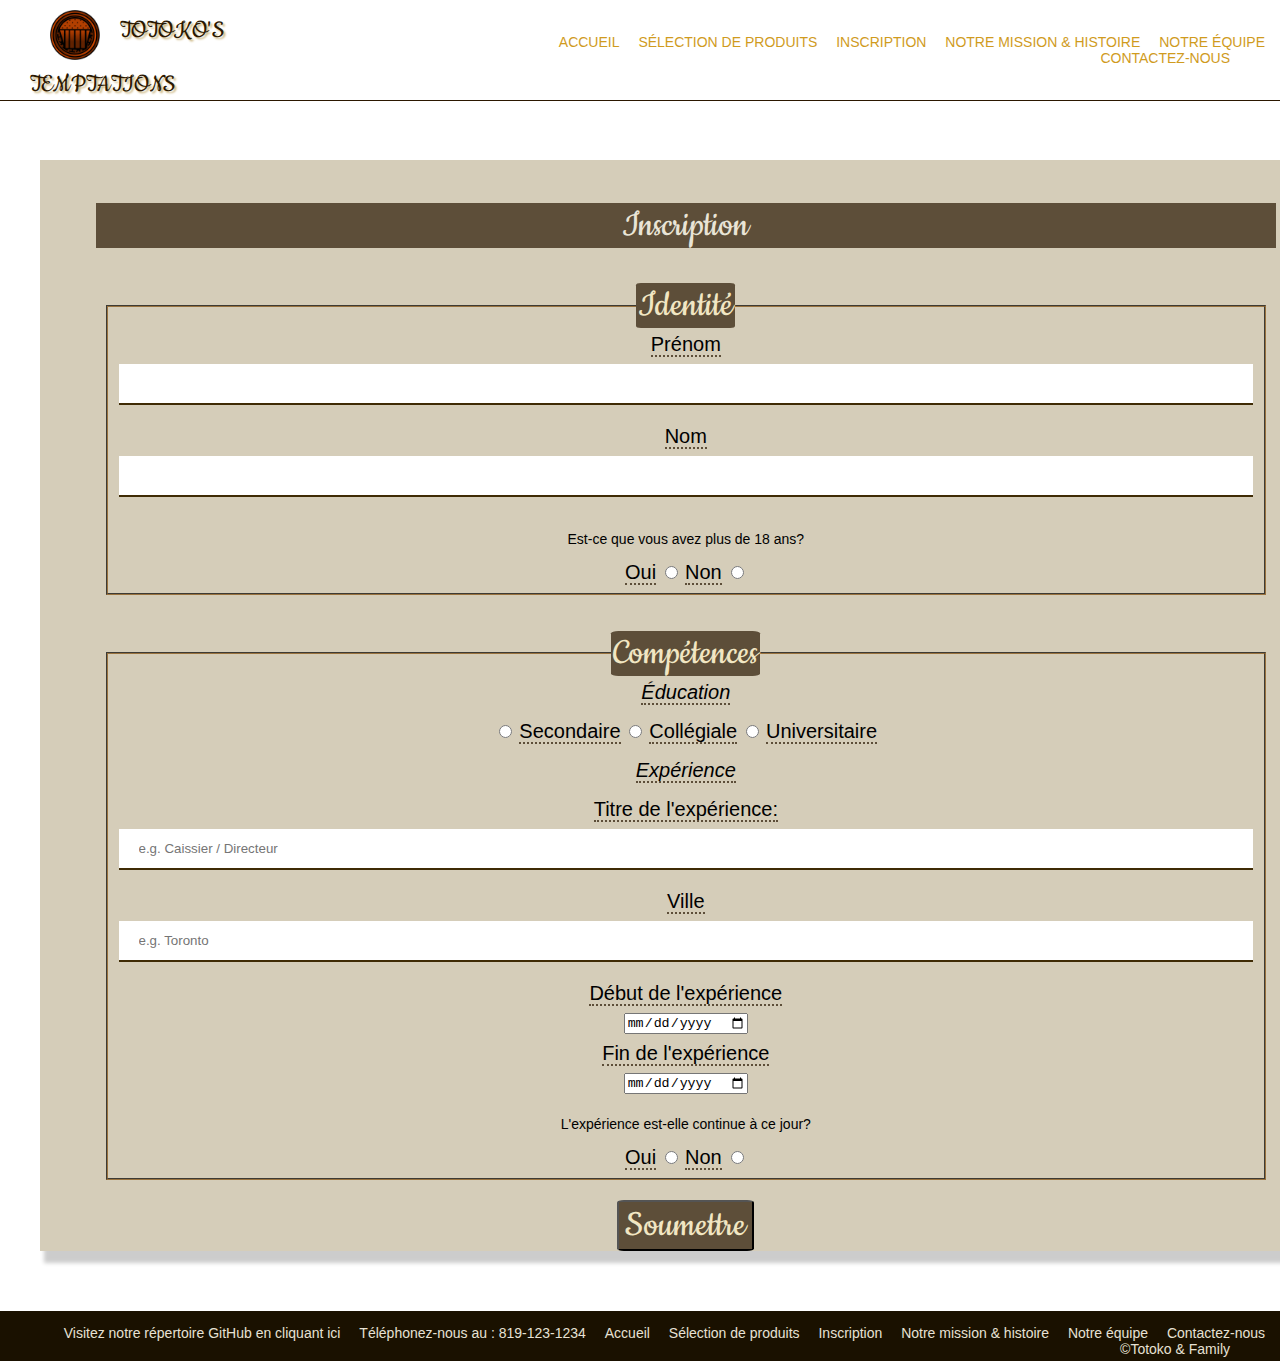
<file: Formulaire_Membre.html>
<!DOCTYPE html>
<html lang="fr">

<head>
    <meta charset="UTF-8">
    <meta name="viewport" content="width=device-width, initial-scale=1.0">
    <title>Totoko's Temptations</title>
    <link rel="stylesheet" href="./CSS/css_formulaire_m.css"> <!-- Lien vers la feuille de style CSS -->
</head>

<body>
    <div id="page-container">
        <div id="content-wrap">
            <!-- En-tête -->
            <header>
                <div class="haut_de_page">
                    <div class="logo"><img src="./Images/Totokos.Temptations.Logo.Website.png" width="50px" alt="Logo">Totoko's Temptations</div>
                    <!-- Navigation -->
                    <nav>
                        <ul>
                            <li><a href="#">Accueil</a></li>
                            <li><a href="#">Sélection de produits</a>
                                <ul class="sous-menu">
                                    <li><a href="#">Viennoiserie</a></li>
                                    <li><a href="#">Pains délicieux</a></li>
                                    <li><a href="#">Muffins</a></li>
                                    <li><a href="#">Gâteaux</a></li>
                                </ul>
                            </li>
                            <li><a href="#">Inscription</a></li>
                            <li><a href="#">Notre mission &amp; histoire</a></li>
                            <li><a href="#">Notre équipe</a></li>
                            <li><a href="#">Contactez-nous</a></li>
                        </ul>
                    </nav>
                </div>
            </header>
            <!-- Contenu principal -->
            <main>
                <div class="content">
                    <br>
                    <h1>Inscription</h1>
                    <!-- Formulaire d'inscription -->
                    <div class="formulaire">
                        <form action="#" method="post">
                            <!-- Section "Identité" -->
                            <fieldset>
                                <legend>Identité</legend>
                                <div>
                                    <label for="prenom">Prénom</label>
                                    <div>
                                        <input type="text" name="fname" id="prenom" placeholder="">
                                    </div>
                                </div>
                                <div>
                                    <label for="nom">Nom</label>
                                    <div>
                                        <input type="text" name="lname" id="nom" placeholder="">
                                    </div>
                                </div>
                                <div>
                                    <p>Est-ce que vous avez plus de 18 ans?</p>
                                    <label for="oui">Oui</label>
                                    <input type="radio" name="mineur" id="oui" value="true">
                                    <label for="non">Non</label>
                                    <input type="radio" name="mineur" id="non" value="false">
                                </div>
                            </fieldset>
                            <br>
                            <!-- Section "Compétences" -->
                            <fieldset>
                                <legend>Compétences</legend>
                                <div>
                                    <label class="subtitle" for="education">Éducation</label>
                                </div>
                                <br>
                                <div>
                                    <input type="radio" name="education" id="secondaire" value="SECONDAIRE">
                                    <label for="secondaire">Secondaire</label>
                                    <input type="radio" name="education" id="collegiale" value="COLLEGIALE">
                                    <label for="collegiale">Collégiale</label>
                                    <input type="radio" name="education" id="universitaire" value="UNIVERSITAIRE">
                                    <label for="universitaire">Universitaire</label>
                                </div>
                                <br>
                                <div>
                                    <label class="subtitle" for="experience">Expérience</label>
                                </div>
                                <br>
                                <div>
                                    <label for="typeofexp">Titre de l'expérience:</label>
                                    <div>
                                        <input class="textzone" type="text" name="typeofexp" id="typeofexp" placeholder="e.g. Caissier / Directeur">
                                    </div>
                                </div>
                                <div>
                                    <label for="ville">Ville</label>
                                    <input type="text" name="ville" id="ville" placeholder="e.g. Toronto">
                                </div>
                                <label for="start_exp">Début de l'expérience</label>
                                <br>
                                <input class="date" type="date" id="start_exp" name="startofexp">
                                <br>
                                <label for="end_exp">Fin de l'expérience</label>
                                <br>
                                <input class="date" type="date" id="end_exp" name="endofexp">
                                <div>
                                    <p>L'expérience est-elle continue à ce jour?</p>
                                    <label for="oui_exp">Oui</label>
                                    <input type="radio" name="expcont" id="oui_exp" value="true">
                                    <label for="non_exp">Non</label>
                                    <input type="radio" name="expcont" id="non_exp" value="false">
                                </div>
                            </fieldset>
                            <button type="submit">Soumettre</button>
                        </form>
                    </div>
                </div>
            </main>
            <!-- Pied de page -->
            <footer>
                <div class="bas_de_page">
                    <nav>
                        <ul>
                            <li><a href="https://github.com/calebk5/Web-Client">Visitez notre répertoire GitHub en cliquant ici</a></li>
                            <li>Téléphonez-nous au : <a href="tel:819-123-1234">819&#8209;123&#8209;1234</a></li>
                            <li><a href="#">Accueil</a></li>
                            <li><a href="#">Sélection de produits</a></li>
                            <li><a href="#">Inscription</a></li>
                            <li><a href="#">Notre mission &amp; histoire</a></li>
                            <li><a href="#">Notre équipe</a></li>
                            <li><a href="#">Contactez-nous</a></li>
                            <li>©Totoko &amp; Family</li>
                        </ul>
                    </nav>
                </div>
            </footer>
        </div>
    </div>
</body>

</html>
</file>
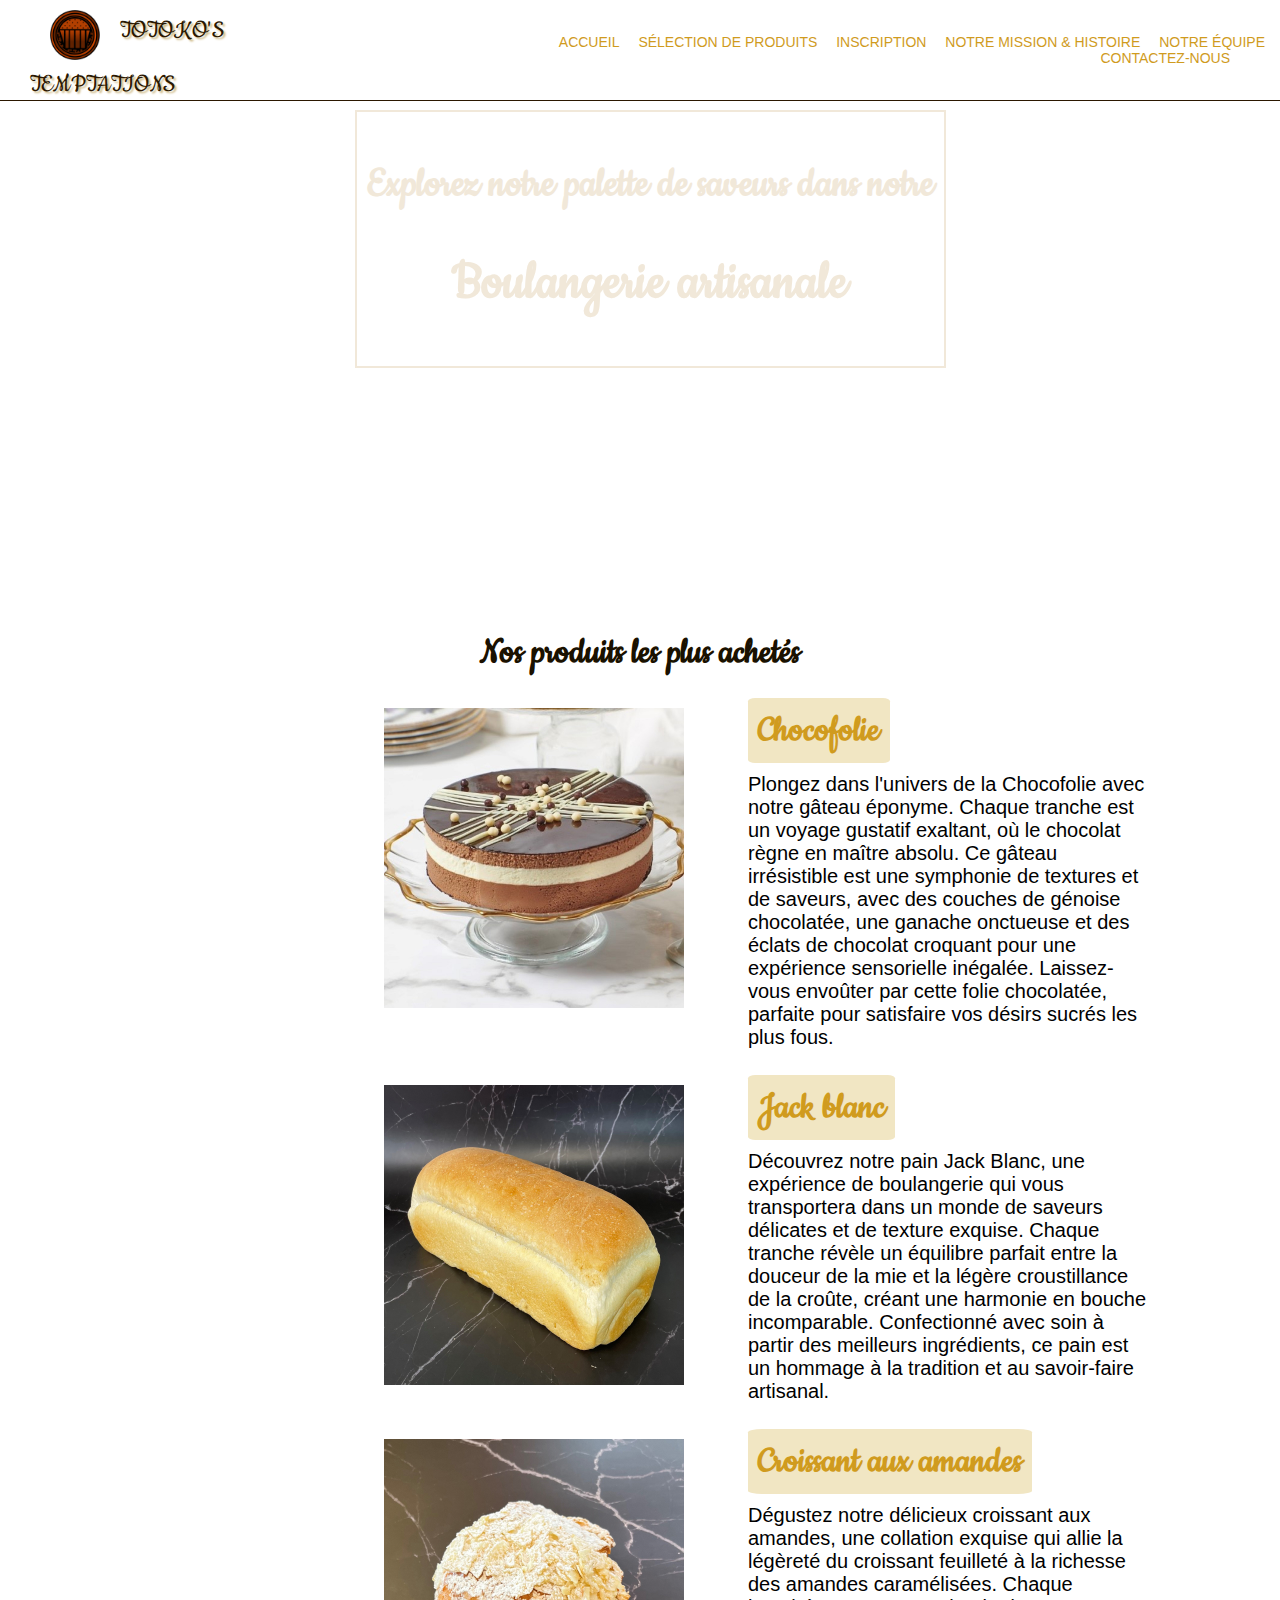
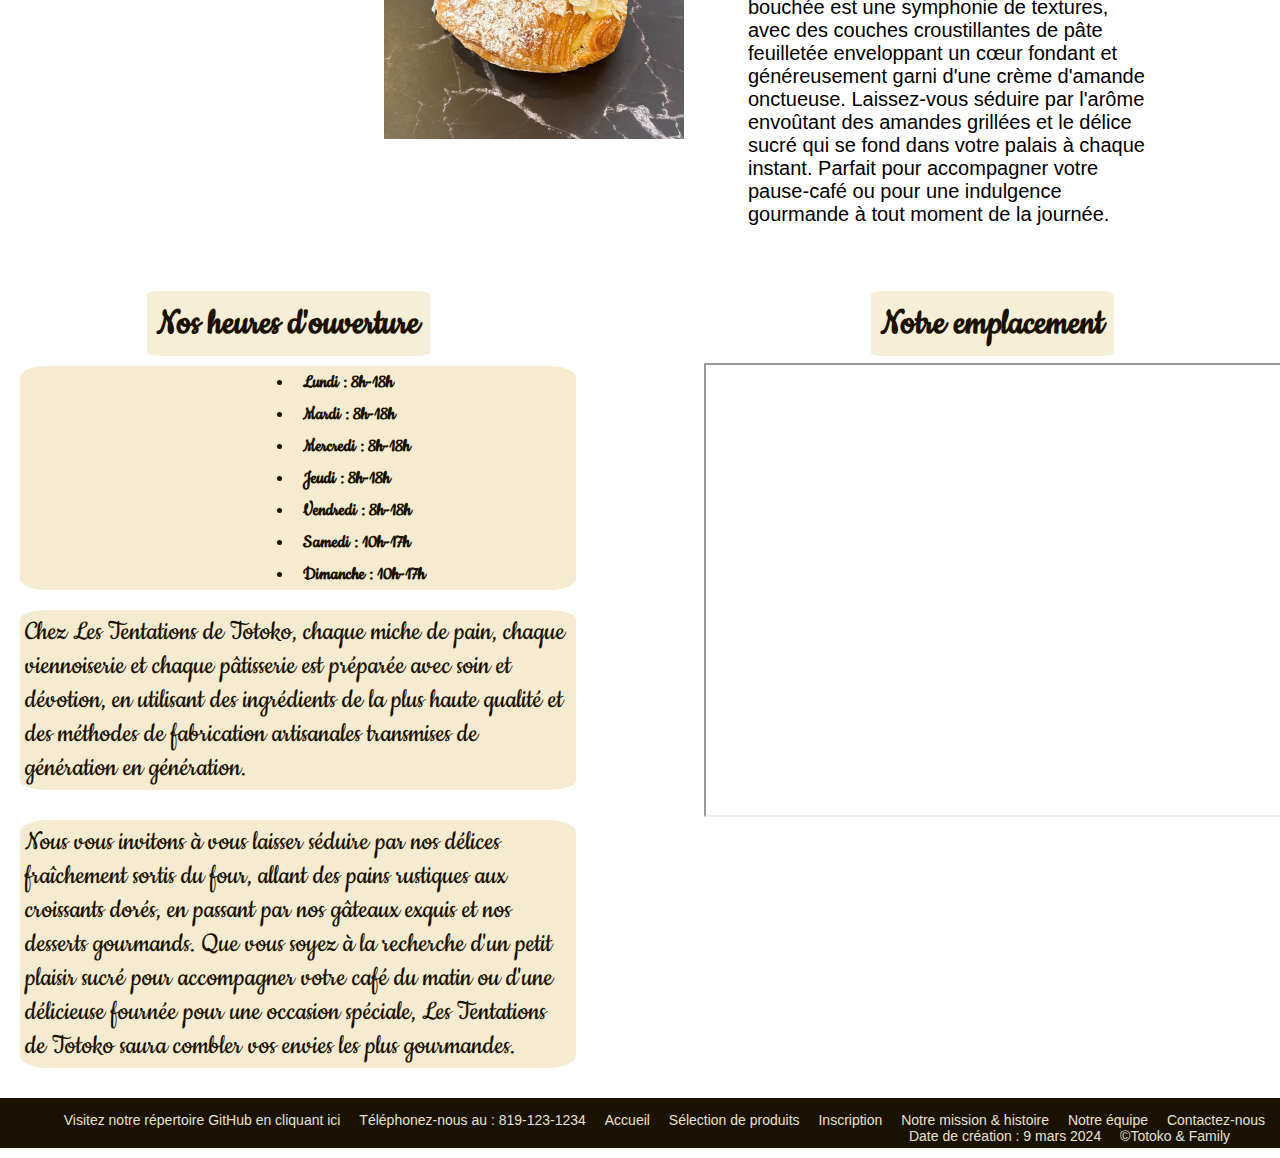
<file: Pages HTML/Accueil_Boulangerie.html>
<!DOCTYPE html>
<html lang="fr"> <!-- Langue définie comme français -->

<head>
    <meta charset="UTF-8">
    <meta name="viewport" content="width=device-width, initial-scale=1.0">
    <title>Totoko's Temptations</title> <!-- Titre de la page -->
    <link rel="stylesheet" href="../CSS/css_accueil.css"> <!-- Liaison vers la feuille de style CSS -->
</head>

<body>
    <!-- Conteneur de la page pour la mise en page -->
    <div id="page-container">
        <div id="content-wrap">
            <!-- En-tête de la page -->
            <header>
                <div class="haut_de_page">
                    <!-- Logo et navigation -->
                    <div class="logo"><img src="../Images/Totokos.Temptations.Logo.Website.png" width="50px" alt="Logo">Totoko's Temptations</div>
                    <nav>
                        <ul>
                            <li><a href="./Accueil_Boulangerie.html">Accueil</a></li>
                            <li><a href="./Selection_Produit.html">Sélection de produits</a>
                                <!-- Sous-menu de sélection de produits -->
                                <ul class="sous-menu">
                                    <li><a href="./Selection_Produit.html#viennoiseries">Viennoiserie</a></li>
                                    <li><a href="./Selection_Produit.html#pains">Pains délicieux</a></li>
                                    <li><a href="./Selection_Produit.html#gateaux">Gâteaux</a></li>
                                </ul>
                            </li>
                            <li><a href="./Formulaire_Membre.html">Inscription</a></li>
                            <li><a href="./Mission_Histoire.html">Notre mission &amp; histoire</a></li>
                            <li><a href="./Notre_Equipe.html">Notre équipe</a></li>
                            <li><a href="./Formulaire_Communication.html">Contactez-nous</a></li>
                        </ul>
                    </nav>
                </div>
            </header>

            <!-- Contenu principal de la page -->
            <main>
                <!-- Section de bienvenue -->
                <div class="bienvenue">
                    <div>
                        <h2>Explorez notre palette de saveurs dans notre</h2>
                        <h1>Boulangerie artisanale</h1>
                    </div>
                </div>

                <!-- Section des produits d'accueil -->
                <div class="produit_accueil">
                    <h2>Nos produits les plus achetés</h2>
                    <div>
                        <!-- Premier produit -->
                        <img src="../Images/Images_selection/Chocofolie.jpg" height="300px" alt="Chocofolie">
                        <div>
                            <h4>Chocofolie</h4>
                            <p>
                                Plongez dans l'univers de la Chocofolie avec notre gâteau éponyme. Chaque tranche est un voyage gustatif exaltant,
                                 où le chocolat règne en maître absolu.
                                 Ce gâteau irrésistible est une symphonie de textures et de saveurs, avec des couches de génoise chocolatée, une
                                  ganache onctueuse et des éclats de chocolat
                                  croquant pour une expérience sensorielle inégalée. Laissez-vous envoûter par cette folie chocolatée, parfaite
                                   pour satisfaire vos désirs sucrés les plus fous.</p>
                        </div>
                    </div>
                    <br>
                    <!-- Deuxième produit -->
                    <div>
                        <img src="../Images/Images_selection/Jack blanc.jpg" width="300px" alt="Jack blanc">
                        <div>
                            <h4>Jack blanc</h4>
                            <p>
                                Découvrez notre pain Jack Blanc, une expérience de boulangerie qui vous transportera dans un monde de
                                 saveurs délicates et de texture exquise. Chaque tranche
                                 révèle un équilibre parfait entre la douceur de la mie et la légère croustillance de la croûte, créant
                                  une harmonie en bouche incomparable. Confectionné
                                  avec soin à partir des meilleurs ingrédients, ce pain est un hommage à la tradition et au savoir-faire
                                   artisanal.</p>
                        </div>
                    </div>
                    <br>
                    <!-- Troisième produit -->
                    <div>
                        <img src="../Images/Images_selection/Croissant aux amandes.jpg" width="300px" alt="Croissant aux amandes">
                        <div>
                            <h4>Croissant aux amandes</h4>
                            <p>
                                Dégustez notre délicieux croissant aux amandes, une collation exquise qui allie la légèreté du croissant feuilleté
                                 à la richesse des amandes caramélisées.
                                 Chaque bouchée est une symphonie de textures, avec des couches croustillantes de pâte feuilletée enveloppant
                                  un cœur fondant et généreusement garni d'une
                                  crème d'amande onctueuse. Laissez-vous séduire par l'arôme envoûtant des amandes grillées et le délice sucré
                                   qui se fond dans votre palais à chaque instant.
                                   Parfait pour accompagner votre pause-café ou pour une indulgence gourmande à tout moment de la journée.</p>
                        </div>
                    </div>
                    <br>
                </div>

                <!-- Section d'informations d'introduction -->
                <div class="intro_info">
                    <div>
                        <!-- Heures d'ouverture -->
                        <h2>Nos heures d'ouverture</h2>
                        <ul>
                            <!-- Liste des heures d'ouverture -->
                            <li>Lundi : 8h-18h</li>
                            <li>Mardi : 8h-18h</li>
                            <li>Mercredi : 8h-18h</li>
                            <li>Jeudi : 8h-18h</li>
                            <li>Vendredi : 8h-18h</li>
                            <li>Samedi : 10h-17h</li>
                            <li>Dimanche : 10h-17h</li>
                        </ul>
                        <!-- Description -->
                        <p>Chez Les Tentations de Totoko, chaque miche de pain, chaque viennoiserie et chaque pâtisserie est
                             préparée avec soin et dévotion, en utilisant des ingrédients de la plus haute qualité et
                            des méthodes de fabrication artisanales transmises de génération en génération.</p>
                        <p>Nous vous invitons à vous laisser séduire par nos délices fraîchement sortis du four, allant des
                             pains rustiques aux croissants dorés, en passant par nos gâteaux exquis et nos desserts
                            gourmands. Que vous soyez à la recherche d'un petit plaisir sucré pour accompagner votre café
                             du matin ou d'une délicieuse fournée pour une occasion spéciale, Les Tentations de Totoko saura
                            combler vos envies les plus gourmandes.</p>
                    </div>

                    <div>
                        <!-- Emplacement -->
                        <h2>Notre emplacement</h2>
                        <div></div>
                        <!-- Carte Google Maps -->
                        <iframe src="https://www.google.com/maps/embed?pb=!1m14!1m8!1m3!1d11198.024034032962!2d-75.6268076!3d45.4394585!3m2!1i1024!2i768!4f13.1!3m3!1m2!1s0x4cce0ff104b131ed%3A0x5045d05b7789c105!2zQ29sbMOoZ2UgTGEgQ2l0w6k!5e0!3m2!1sfr!2sca!4v1710124052989!5m2!1sfr!2sca" 
                        width="600" height="450" allowfullscreen="" loading="lazy" title="Notre emplacement" referrerpolicy="no-referrer-when-downgrade"></iframe>
                    </div>
                </div>

            </main>
        </div>
        <!-- Pied de page -->
        <footer>
            <div class="bas_de_page">
                <nav>
                    <ul>
                        <!-- Liens de navigation du pied de page -->
                        <li><a href="https://github.com/calebk5/Web-Client">Visitez notre répertoire GitHub en cliquant ici</a></li>
                        <li>Téléphonez-nous au : <a href="tel:819-123-1234">819&#8209;123&#8209;1234</a></li>
                        <li><a href="./Accueil_Boulangerie.html">Accueil</a></li>
                        <li><a href="./Selection_Produit.html">Sélection de produits</a></li>
                        <li><a href="./Formulaire_Membre.html">Inscription</a></li>
                        <li><a href="./Mission_Histoire.html">Notre mission &amp; histoire</a></li>
                        <li><a href="./Notre_Equipe.html">Notre équipe</a></li>
                        <li><a href="./Formulaire_Communication.html">Contactez-nous</a></li>
                        <li>Date de création : 9 mars 2024</li>
                        <li>©Totoko &amp; Family</li>
                    </ul>
                </nav>
            </div>
        </footer>
    </div>
</body>

</html>
</file>
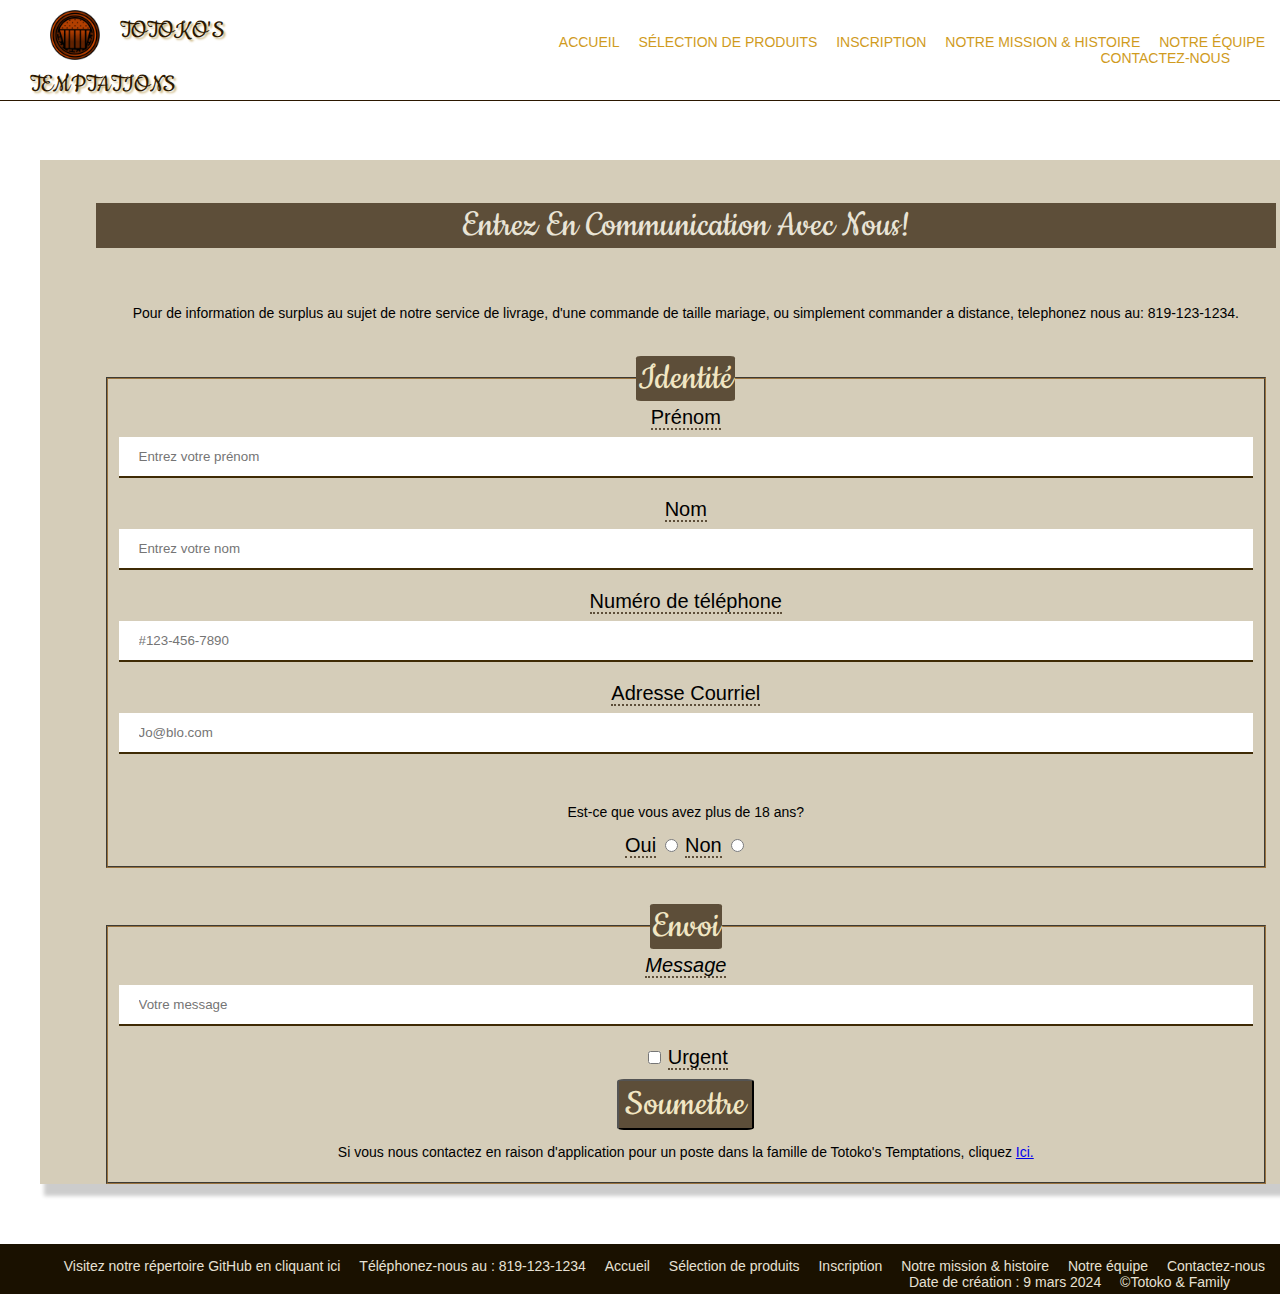
<file: Pages HTML/Formulaire_Communication.html>
<!DOCTYPE html>
<html lang="fr">

<head>
    <meta charset="UTF-8">
    <meta name="viewport" content="width=device-width, initial-scale=1.0">
    <title>Totoko's Temptations</title>
    <link rel="stylesheet" href="../CSS/css_formulaire_c.css">
</head>

<body>
    <div id="page-container">
        <div id="content-wrap">
            <!-- En-tête -->
            <header>
                <div class="haut_de_page">
                    <div class="logo">
                        <img src="../Images/Totokos.Temptations.Logo.Website.png" width="50px" alt="Logo">Totoko's Temptations
                    </div>
                    <!-- Navigation -->
                    <nav>
                        <ul>
                            <li><a href="./Accueil_Boulangerie.html">Accueil</a></li>
                            <li>
                                <a href="./Selection_Produit.html">Sélection de produits</a>
                                <ul class="sous-menu">
                                    <li><a href="./Selection_Produit.html#viennoiseries">Viennoiserie</a></li>
                                    <li><a href="./Selection_Produit.html#pains">Pains délicieux</a></li>
                                    <li><a href="./Selection_Produit.html#gateaux">Gâteaux</a></li>
                                </ul>
                            </li>
                            <li><a href="./Formulaire_Membre.html">Inscription</a></li>
                            <li><a href="./Mission_Histoire.html">Notre mission &amp; histoire</a></li>
                            <li><a href="./Notre_Equipe.html">Notre équipe</a></li>
                            <li><a href="./Formulaire_Communication.html">Contactez-nous</a></li>
                        </ul>
                    </nav>
                </div>
            </header>
            <!-- Contenu principal -->
            <main>
                <div class="content">
                    <br>
                    <h1>Entrez En Communication Avec Nous!</h1>
                    <br>
                    <p>Pour de information de surplus au sujet de notre service de livrage, d'une commande de taille mariage, ou simplement commander a distance, telephonez nous au: 819‑123‑1234.</p>
                    <!-- Formulaire d'inscription -->
                    <div class="formulaire">
                        <form action="#" method="post">
                            <!-- Section "Identité" -->
                            <fieldset>
                                <legend>Identité</legend>
                                <div>
                                    <label for="prenom">Prénom</label>
                                    <input type="text" name="fname" id="prenom" placeholder="Entrez votre prénom">
                                </div>
                                <div>
                                    <label for="nom">Nom</label>
                                    <input type="text" name="lname" id="nom" placeholder="Entrez votre nom">
                                </div>
                                <div>
                                    <label for="nom">Numéro de téléphone</label>
                                    <input type="text" name="numero_de_telephone" id="numero_de_telephone" placeholder="#123-456-7890">
                                </div>
                                <div>
                                    <label for="nom">Adresse Courriel</label>
                                    <input type="text" name="adresse_courriel" id="adresse_courriel" placeholder="Jo@blo.com">
                                </div>
                                <br>
                                <div>
                                    <p>Est-ce que vous avez plus de 18 ans?</p>
                                    <label for="oui">Oui</label>
                                    <input type="radio" name="mineur" id="oui" value="true">
                                    <label for="non">Non</label>
                                    <input type="radio" name="mineur" id="non" value="false">
                                </div>
                            </fieldset>
                            <br>
                            <!-- Section "Envoi"-->
                            <fieldset>
                                <legend>Envoi</legend>
                                <div>
                                    <label class="subtitle" for="position">Message</label>
                                </div>
                                <input type="text" id="message" name="message" placeholder="Votre message">
                                <br>
                                <div>
                                    <input type="checkbox" id="importance" name="importance" value="true">
                                    <label for="importance"> Urgent</label>
                                </div>
                                <button type="submit">Soumettre</button>
                                <br>
                                <p>Si vous nous contactez en raison d'application pour un poste dans la famille de Totoko's Temptations, cliquez <a href="./Formulaire_Membre.html">Ici.</a></p>
                            </fieldset>
                        </form>
                    </div>
                </div>
            </main>
            <!-- Pied de page -->
            <footer>
                <div class="bas_de_page">
                    <nav>
                        <ul>
                            <li><a href="https://github.com/calebk5/Web-Client">Visitez notre répertoire GitHub en cliquant ici</a></li>
                            <li>Téléphonez-nous au : <a href="tel:819-123-1234">819&#8209;123&#8209;1234</a></li>
                            <li><a href="./Accueil_Boulangerie.html">Accueil</a></li>
                            <li><a href="./Selection_Produit.html">Sélection de produits</a></li>
                            <li><a href="./Formulaire_Membre.html">Inscription</a></li>
                            <li><a href="./Mission_Histoire.html">Notre mission &amp; histoire</a></li>
                            <li><a href="./Notre_Equipe.html">Notre équipe</a></li>
                            <li><a href="./Formulaire_Communication.html">Contactez-nous</a></li>
                            <li>Date de création : 9 mars 2024</li>
                            <li>©Totoko &amp; Family</li>
                        </ul>
                    </nav>
                </div>
            </footer>
        </div>
    </div>
</body>

</html>
</file>
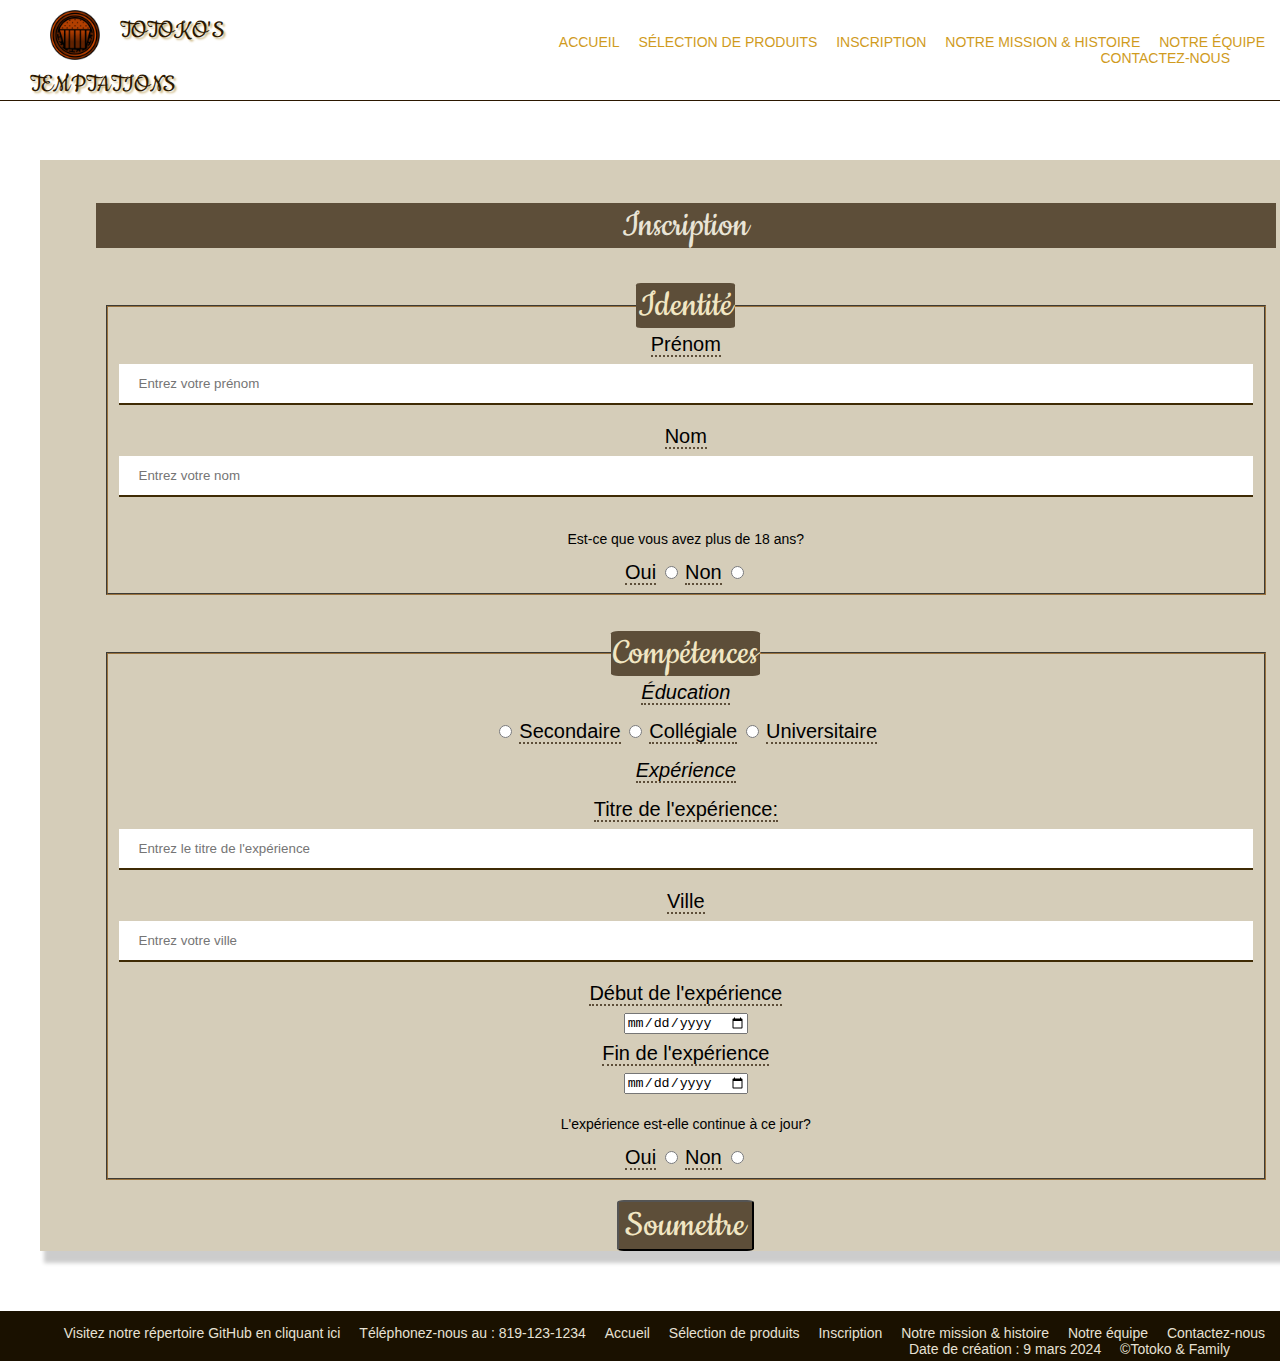
<file: Pages HTML/Formulaire_Membre.html>
<!DOCTYPE html>
<html lang="fr">

<head>
    <meta charset="UTF-8">
    <meta name="viewport" content="width=device-width, initial-scale=1.0">
    <title>Totoko's Temptations</title>
    <link rel="stylesheet" href="../CSS/css_formulaire_m.css"> <!-- Lien vers la feuille de style CSS -->
</head>

<body>
    <div id="page-container">
        <div id="content-wrap">
            <!-- En-tête -->
            <header>
                <div class="haut_de_page">
                    <div class="logo">
                        <img src="../Images/Totokos.Temptations.Logo.Website.png" width="50px" alt="Logo">Totoko's Temptations</div>
                    <!-- Navigation -->
                    <nav>
                        <ul>
                            <!-- Liens de navigation -->
                            <li><a href="./Accueil_Boulangerie.html">Accueil</a></li>
                            <li><a href="./Selection_Produit.html">Sélection de produits</a>
                                <!-- Sous-menu de sélection de produits -->
                                <ul class="sous-menu">
                                    <li><a href="./Selection_Produit.html#viennoiseries">Viennoiserie</a></li>
                                    <li><a href="./Selection_Produit.html#pains">Pains délicieux</a></li>
                                    <li><a href="./Selection_Produit.html#gateaux">Gâteaux</a></li>
                                </ul>
                            </li>
                            <li><a href="./Formulaire_Membre.html">Inscription</a></li>
                            <li><a href="./Mission_Histoire.html">Notre mission &amp; histoire</a></li>
                            <li><a href="./Notre_Equipe.html">Notre équipe</a></li>
                            <li><a href="./Formulaire_Communication.html">Contactez-nous</a></li>
                        </ul>
                    </nav>
                </div>
            </header>
            <!-- Contenu principal -->
            <main>
                <div class="content">
                    <br>
                    <h1>Inscription</h1>
                    <!-- Formulaire d'inscription -->
                    <div class="formulaire">
                        <form action="#" method="post">
                            <!-- Section "Identité" -->
                            <fieldset>
                                <legend>Identité</legend>
                                <div>
                                    <label for="prenom">Prénom</label>
                                    <div>
                                        <input type="text" name="fname" id="prenom" placeholder="Entrez votre prénom">
                                    </div>
                                </div>
                                <div>
                                    <label for="nom">Nom</label>
                                    <div>
                                        <input type="text" name="lname" id="nom" placeholder="Entrez votre nom">
                                    </div>
                                </div>
                                <div>
                                    <p>Est-ce que vous avez plus de 18 ans?</p>
                                    <label for="oui">Oui</label>
                                    <input type="radio" name="mineur" id="oui" value="true">
                                    <label for="non">Non</label>
                                    <input type="radio" name="mineur" id="non" value="false">
                                </div>
                            </fieldset>
                            <br>
                            <!-- Section "Compétences" -->
                            <fieldset>
                                <legend>Compétences</legend>
                                <div>
                                    <label class="subtitle" for="education">Éducation</label>
                                </div>
                                <br>
                                <div>
                                    <input type="radio" name="education" id="secondaire" value="SECONDAIRE">
                                    <label for="secondaire">Secondaire</label>
                                    <input type="radio" name="education" id="collegiale" value="COLLEGIALE">
                                    <label for="collegiale">Collégiale</label>
                                    <input type="radio" name="education" id="universitaire" value="UNIVERSITAIRE">
                                    <label for="universitaire">Universitaire</label>
                                </div>
                                <br>
                                <div>
                                    <label class="subtitle" for="experience">Expérience</label>
                                </div>
                                <br>
                                <div>
                                    <label for="typeofexp">Titre de l'expérience:</label>
                                    <div>
                                        <input class="textzone" type="text" name="typeofexp" id="typeofexp" placeholder="Entrez le titre de l'expérience">
                                    </div>
                                </div>
                                <div>
                                    <label for="ville">Ville</label>
                                    <input type="text" name="ville" id="ville" placeholder="Entrez votre ville">
                                </div>
                                <label for="start_exp">Début de l'expérience</label>
                                <br>
                                <input class="date" type="date" id="start_exp" name="startofexp">
                                <br>
                                <label for="end_exp">Fin de l'expérience</label>
                                <br>
                                <input class="date" type="date" id="end_exp" name="endofexp">
                                <div>
                                    <p>L'expérience est-elle continue à ce jour?</p>
                                    <label for="oui_exp">Oui</label>
                                    <input type="radio" name="expcont" id="oui_exp" value="true">
                                    <label for="non_exp">Non</label>
                                    <input type="radio" name="expcont" id="non_exp" value="false">
                                </div>
                            </fieldset>
                            <button type="submit">Soumettre</button>
                        </form>
                    </div>
                </div>
            </main>
            <!-- Pied de page -->
            <footer>
                <div class="bas_de_page">
                    <nav>
                        <ul>
                            <!-- Liens de navigation du pied de page -->
                            <li><a href="https://github.com/calebk5/Web-Client">Visitez notre répertoire GitHub en cliquant ici</a></li>
                            <li>Téléphonez-nous au : <a href="tel:819-123-1234">819&#8209;123&#8209;1234</a></li>
                            <li><a href="./Accueil_Boulangerie.html">Accueil</a></li>
                            <li><a href="./Selection_Produit.html">Sélection de produits</a></li>
                            <li><a href="./Formulaire_Membre.html">Inscription</a></li>
                            <li><a href="./Mission_Histoire.html">Notre mission &amp; histoire</a></li>
                            <li><a href="./Notre_Equipe.html">Notre équipe</a></li>
                            <li><a href="./Formulaire_Communication.html">Contactez-nous</a></li>
                            <li>Date de création : 9 mars 2024</li>
                            <li>©Totoko &amp; Family</li>
                        </ul>
                    </nav>
                </div>
            </footer>
        </div>
    </div>
</body>

</html>
</file>
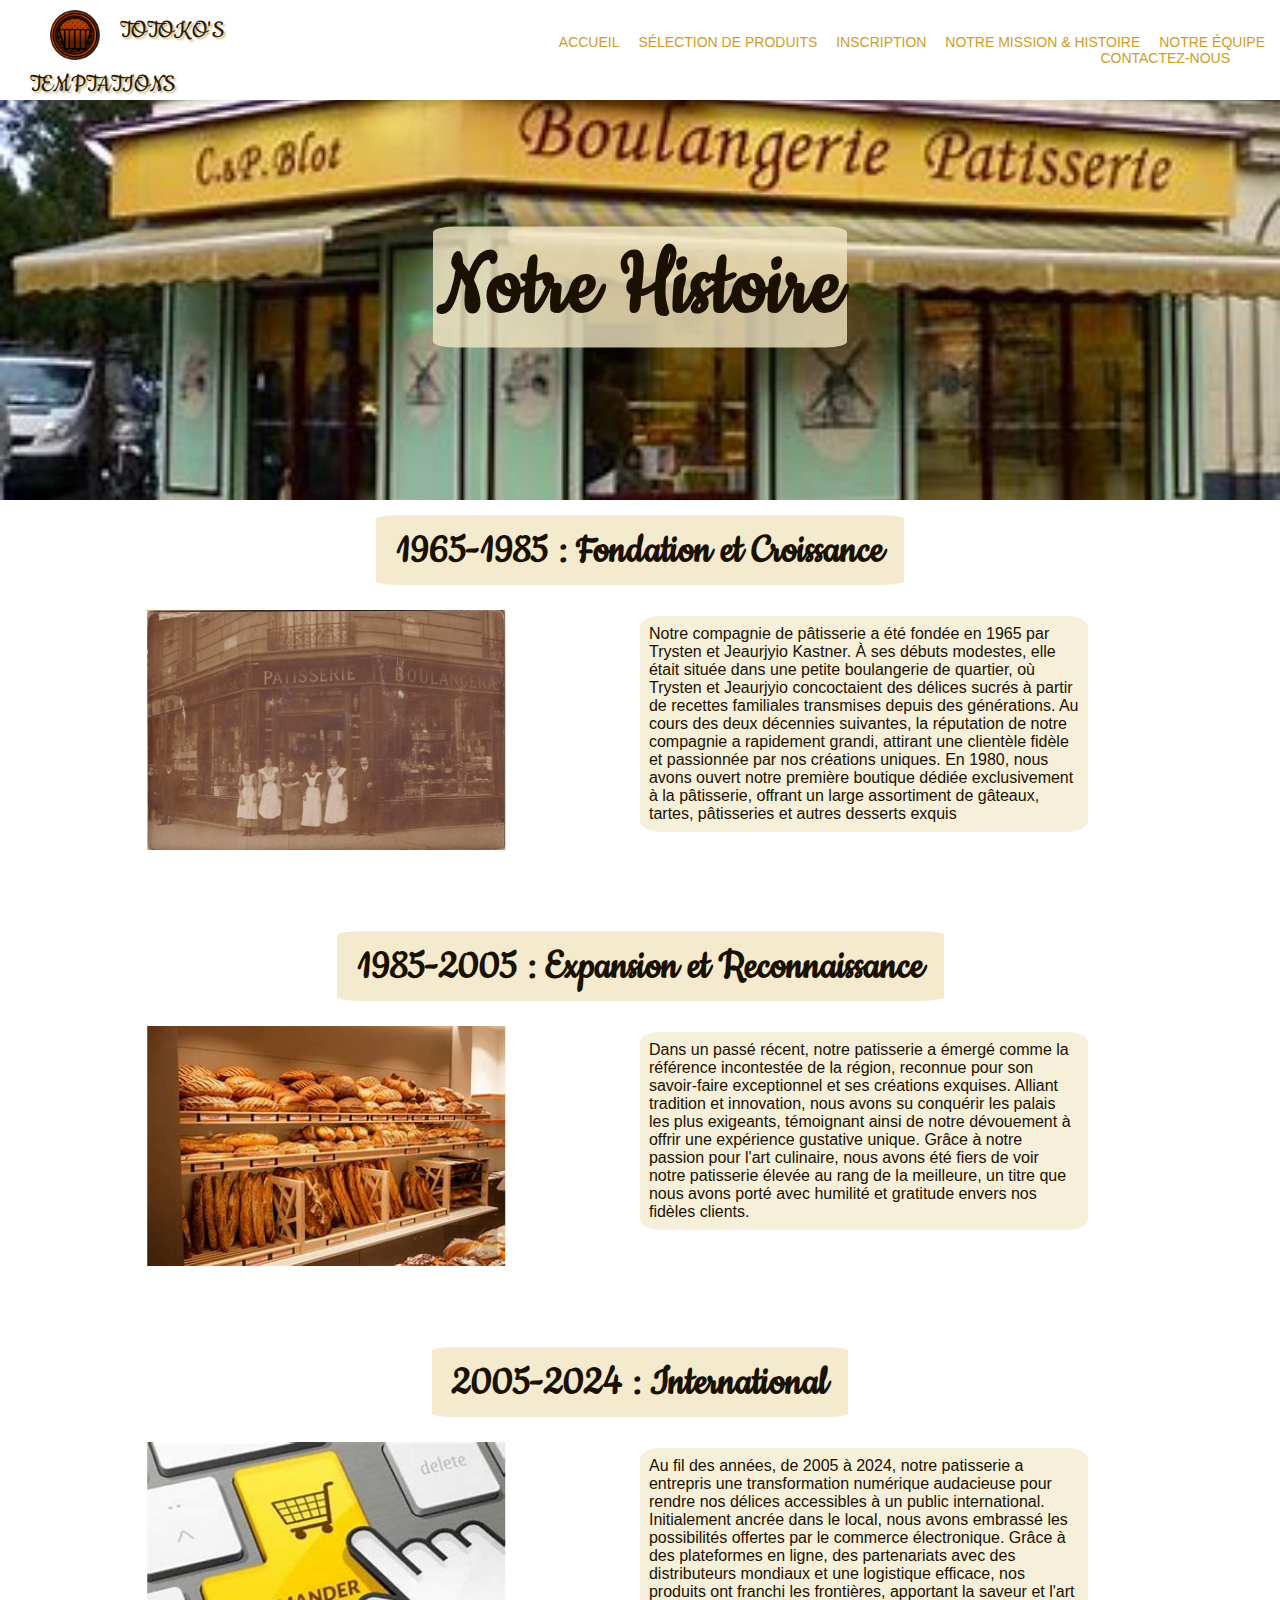
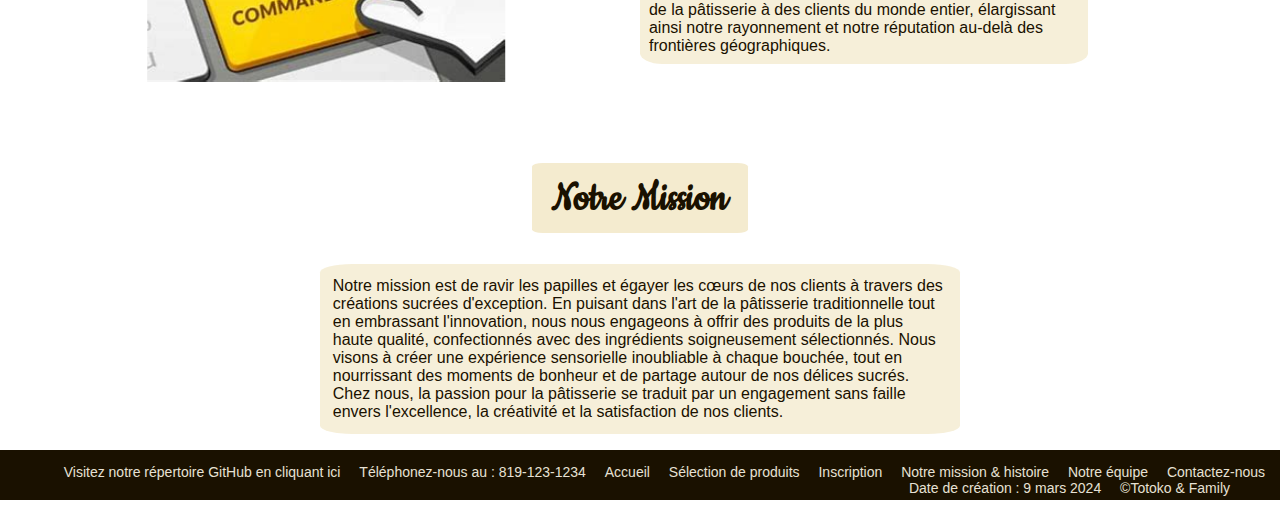
<file: Pages HTML/Mission_Histoire.html>
<!DOCTYPE html>
<html lang="fr"> <!-- Langue définie comme français -->

<head>
    <meta charset="UTF-8">
    <meta name="viewport" content="width=device-width, initial-scale=1.0">
    <title>Totoko's Temptations</title> <!-- Titre de la page -->
    <link rel="stylesheet" href="../CSS/css_histoire.css"> <!-- Liaison vers la feuille de style CSS -->
</head>

<body>
    <!-- Conteneur de la page pour la mise en page -->
    <div id="page-container">
        <div id="content-wrap">
            <!-- En-tête de la page -->
            <header>
                <div class="haut_de_page">
                    <!-- Logo et navigation -->
                    <div class="logo"><img src="../Images/Totokos.Temptations.Logo.Website.png" width="50px" alt="Logo">Totoko's Temptations</div>
                    <nav>
                        <ul>
                            <!-- Liens de navigation -->
                            <li><a href="./Accueil_Boulangerie.html">Accueil</a></li>
                            <li><a href="./Selection_Produit.html">Sélection de produits</a>
                                <!-- Sous-menu de sélection de produits -->
                                <ul class="sous-menu">
                                    <li><a href="./Selection_Produit.html#viennoiseries">Viennoiserie</a></li>
                                    <li><a href="./Selection_Produit.html#pains">Pains délicieux</a></li>
                                    <li><a href="./Selection_Produit.html#gateaux">Gâteaux</a></li>
                                </ul>
                            </li>
                            <li><a href="./Formulaire_Membre.html">Inscription</a></li>
                            <li><a href="./Mission_Histoire.html">Notre mission &amp; histoire</a></li>
                            <li><a href="./Notre_Equipe.html">Notre équipe</a></li>
                            <li><a href="./Formulaire_Communication.html">Contactez-nous</a></li>
                        </ul>
                    </nav>
                </div>
            </header>

            <!-- Contenu principal de la page -->
            <main>
                <!-- Section du titre -->
                <section class="titre">
                    <div>
                        <img src="../Images/Images_histoire/imageboulengerie.jpg" alt="Background de la boulangerie">
                        <h1>Notre Histoire</h1>
                    </div>
                </section>

                <!-- Section de l'histoire -->
                <section class="histoire">
                    <!-- Sous-section de 1965-1985 : Fondation et Croissance -->
                    <div>
                        <h2>1965-1985 : Fondation et Croissance</h2>
                    </div>
                    <section class="wrapper">
                        <img src="../Images/Images_histoire/1552478090-IMG-0001-Copie.jpg" alt="Vieille image de la boulangerie">
                        <p>Notre compagnie de pâtisserie a été fondée en 1965 par Trysten et Jeaurjyio Kastner. À ses débuts modestes,
                            elle était située dans une petite boulangerie de quartier, où Trysten et Jeaurjyio concoctaient des délices
                            sucrés à partir de recettes familiales transmises depuis des générations. Au cours des deux décennies suivantes,
                            la réputation de notre compagnie a rapidement grandi, attirant une clientèle fidèle et passionnée par nos
                            créations uniques. En 1980, nous avons ouvert notre première boutique dédiée exclusivement à la pâtisserie,
                            offrant un large assortiment de gâteaux, tartes, pâtisseries et autres desserts exquis</p>
                    </section>
                    <!-- Sous-section de 1985-2005 : Expansion et Reconnaissance -->
                    <div>
                        <h2>1985-2005 : Expansion et Reconnaissance</h2>
                    </div>
                    <section class="wrapper">
                        <img src="../Images/Images_histoire/OIP.jpg" alt="Images de nos pains">
                        <p>Dans un passé récent, notre patisserie a émergé comme la référence incontestée de la région, reconnue pour son
                            savoir-faire exceptionnel et ses créations exquises. Alliant tradition et innovation, nous avons su conquérir
                            les palais les plus exigeants, témoignant ainsi de notre dévouement à offrir une expérience gustative unique.
                            Grâce à notre passion pour l'art culinaire, nous avons été fiers de voir notre patisserie élevée au rang de
                            la meilleure, un titre que nous avons porté avec humilité et gratitude envers nos fidèles clients.</p>
                    </section>
                    <!-- Sous-section de 2005-2024 : International -->
                    <div>
                        <h2>2005-2024 : International</h2>
                    </div>
                    <section class="wrapper">
                        <img src="../Images/Images_histoire/OIP (1).jpg" alt="Image qui démontre site en ligne">
                        <p>Au fil des années, de 2005 à 2024, notre patisserie a entrepris une transformation numérique audacieuse pour rendre
                            nos délices accessibles à un public international. Initialement ancrée dans le local, nous avons embrassé les
                            possibilités offertes par le commerce électronique. Grâce à des plateformes en ligne, des partenariats avec
                            des distributeurs mondiaux et une logistique efficace, nos produits ont franchi les frontières, apportant
                            la saveur et l'art de la pâtisserie à des clients du monde entier, élargissant ainsi notre rayonnement
                            et notre réputation au-delà des frontières géographiques.</p>
                    </section>
                    <!-- Sous-section de Notre Mission -->
                    <div>
                        <h2>Notre Mission</h2>
                    </div>
                    <section class="mission">
                        <p>Notre mission est de ravir les papilles et égayer les cœurs de nos clients à travers des créations sucrées d'exception.
                            En puisant dans l'art de la pâtisserie traditionnelle tout en embrassant l'innovation, nous nous engageons à offrir
                            des produits de la plus haute qualité, confectionnés avec des ingrédients soigneusement sélectionnés. Nous visons
                            à créer une expérience sensorielle inoubliable à chaque bouchée, tout en nourrissant des moments de bonheur et
                            de partage autour de nos délices sucrés. Chez nous, la passion pour la pâtisserie se traduit par un engagement
                            sans faille envers l'excellence, la créativité et la satisfaction de nos clients.</p>
                    </section>
                </section>
            </main>

            <!-- Pied de page -->
            <footer>
                <div class="bas_de_page">
                    <nav>
                        <ul>
                            <!-- Liens de navigation du pied de page -->
                            <li><a href="https://github.com/calebk5/Web-Client">Visitez notre répertoire GitHub en cliquant ici</a></li>
                            <li>Téléphonez-nous au : <a href="tel:819-123-1234">819&#8209;123&#8209;1234</a></li>
                            <li><a href="./Accueil_Boulangerie.html">Accueil</a></li>
                            <li><a href="./Selection_Produit.html">Sélection de produits</a></li>
                            <li><a href="./Formulaire_Membre.html">Inscription</a></li>
                            <li><a href="./Mission_Histoire.html">Notre mission &amp; histoire</a></li>
                            <li><a href="./Notre_Equipe.html">Notre équipe</a></li>
                            <li><a href="./Formulaire_Communication.html">Contactez-nous</a></li>
                            <li>Date de création : 9 mars 2024</li>
                            <li>©Totoko &amp; Family</li>
                        </ul>
                    </nav>
                </div>
            </footer>
        </div>
    </div>
</body>

</html>
</file>
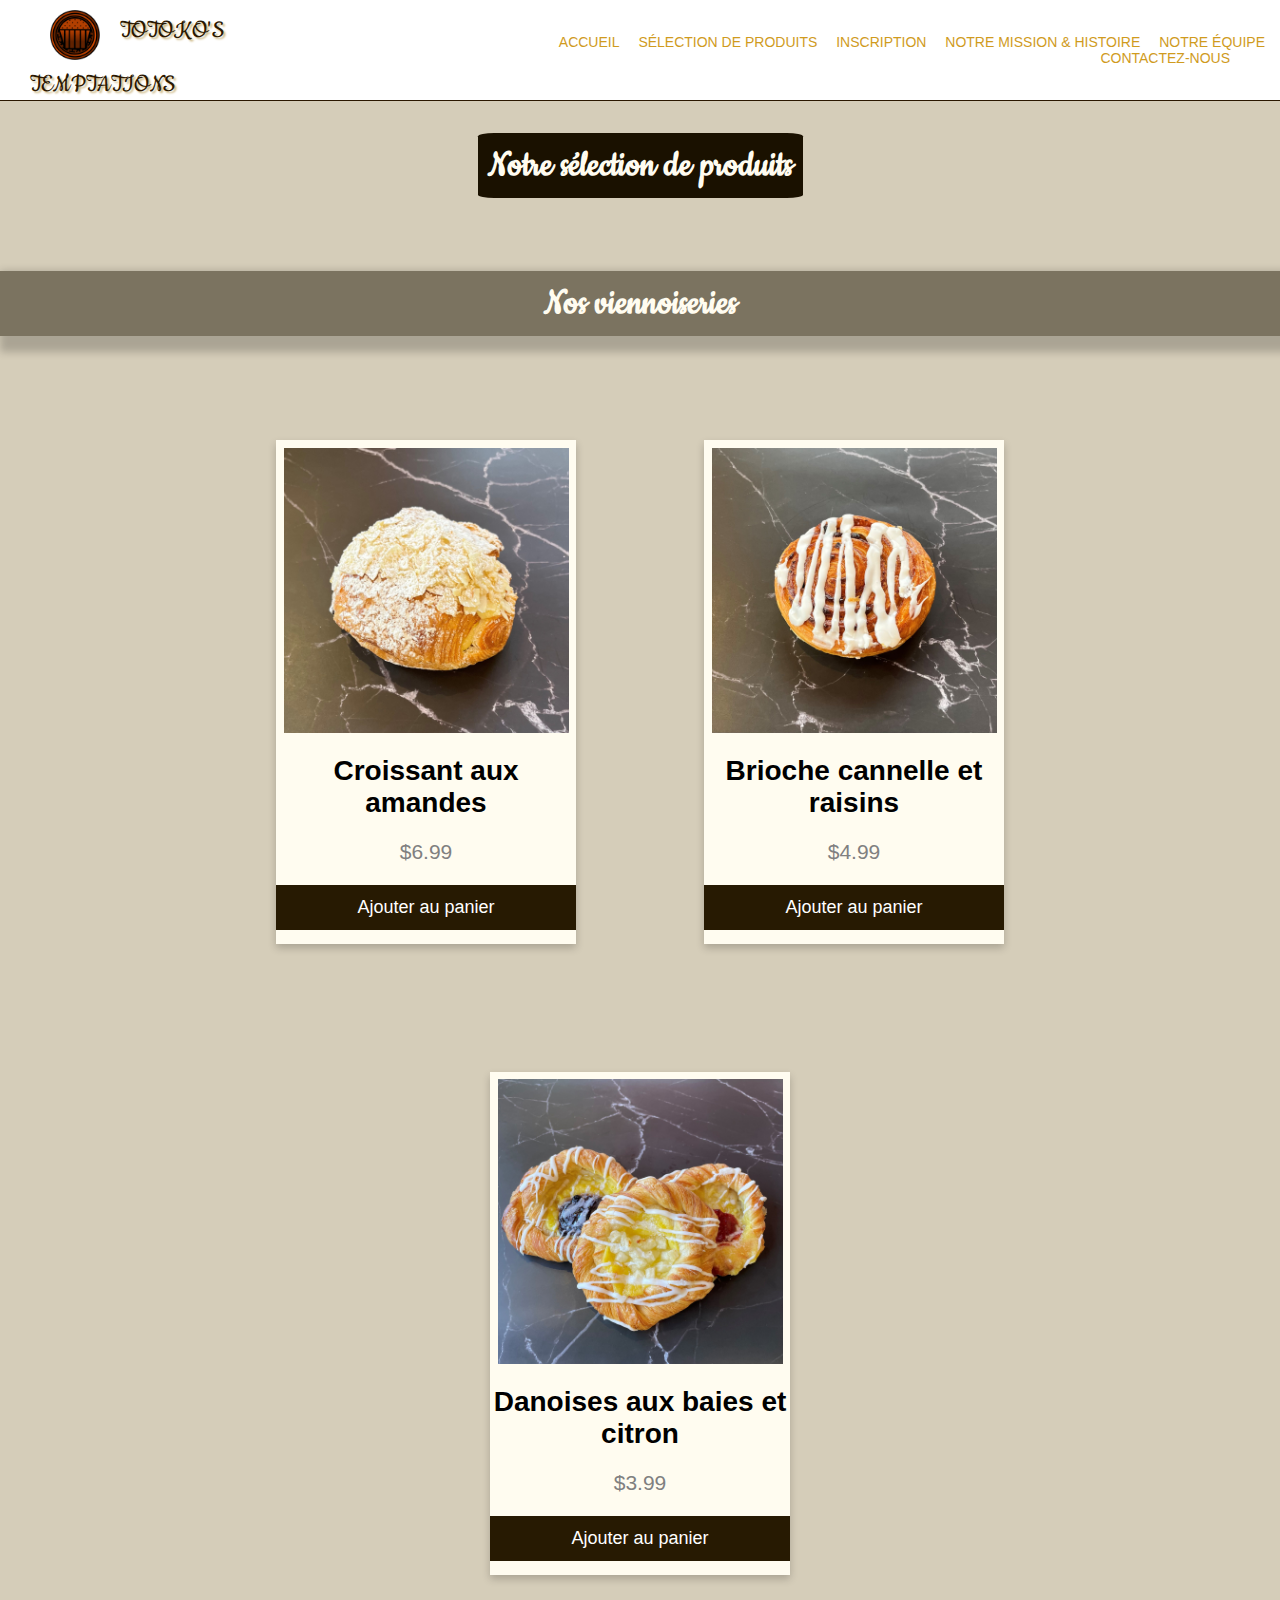
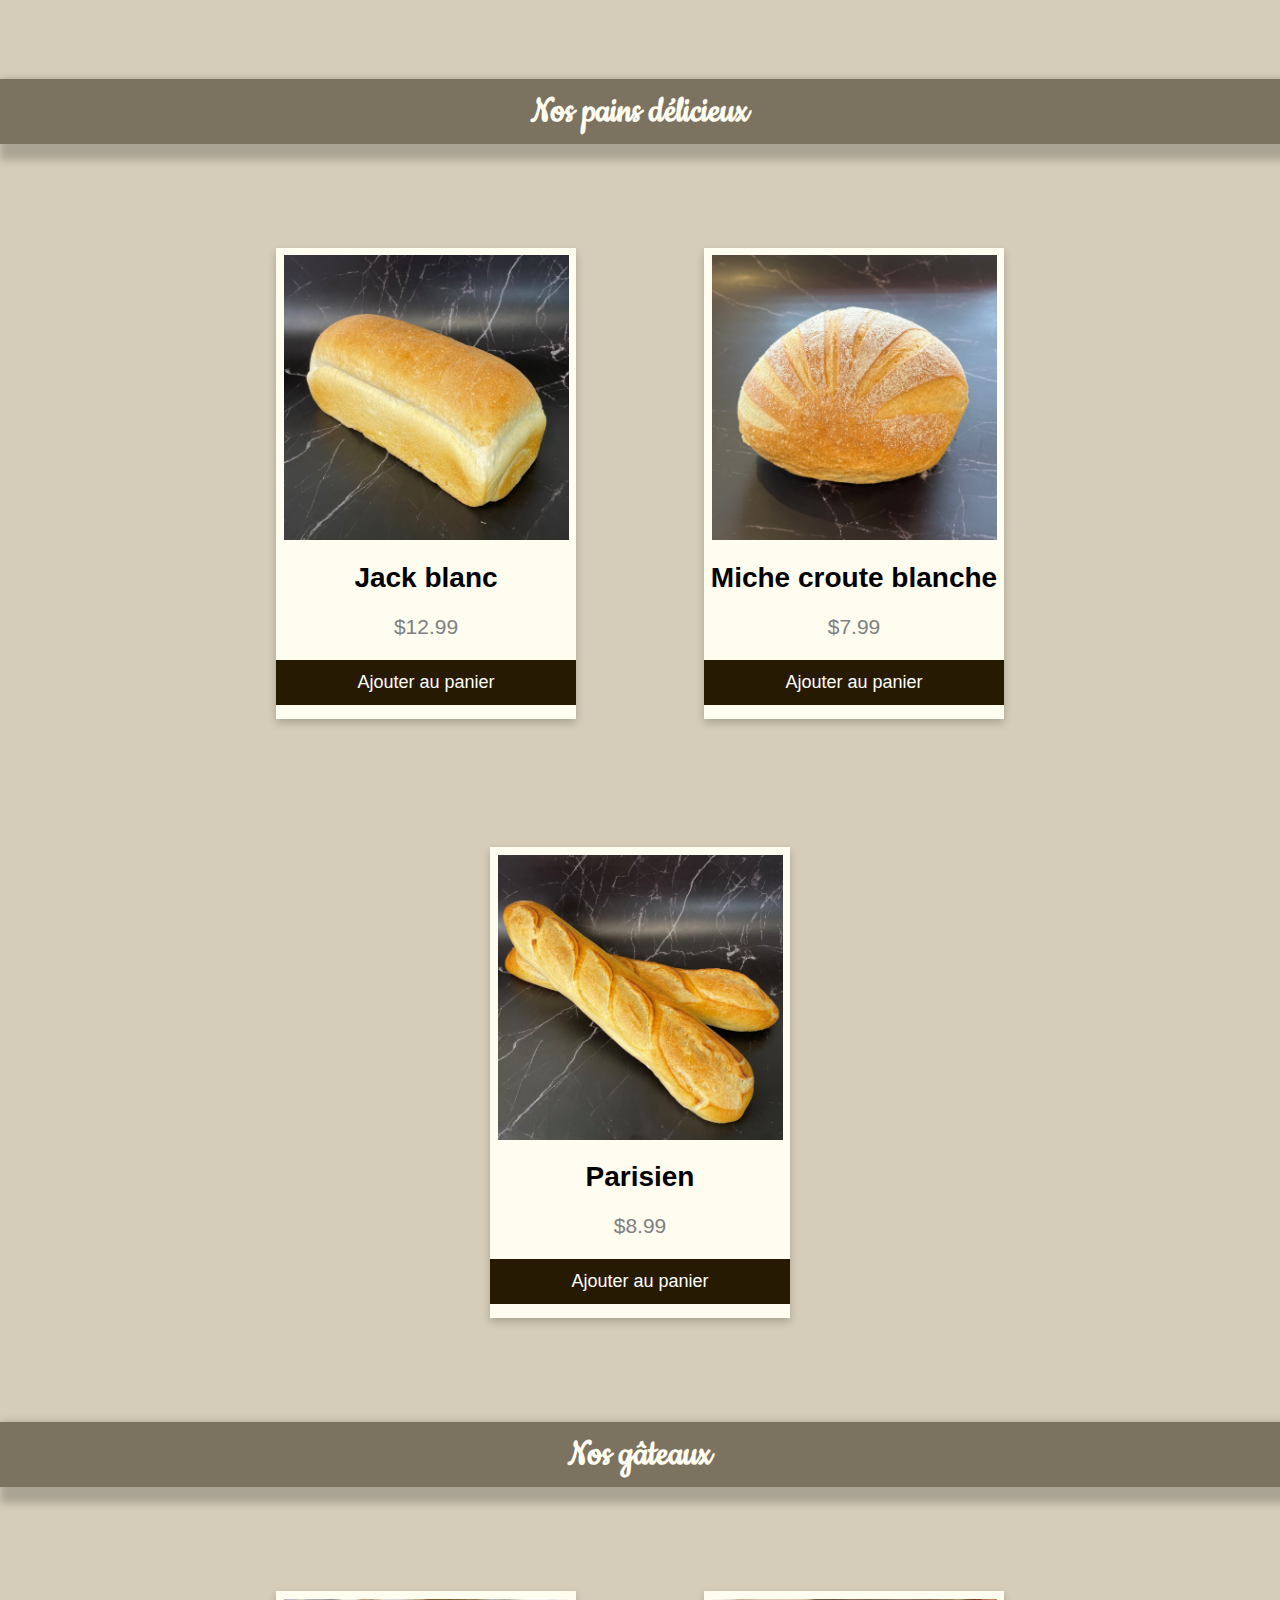
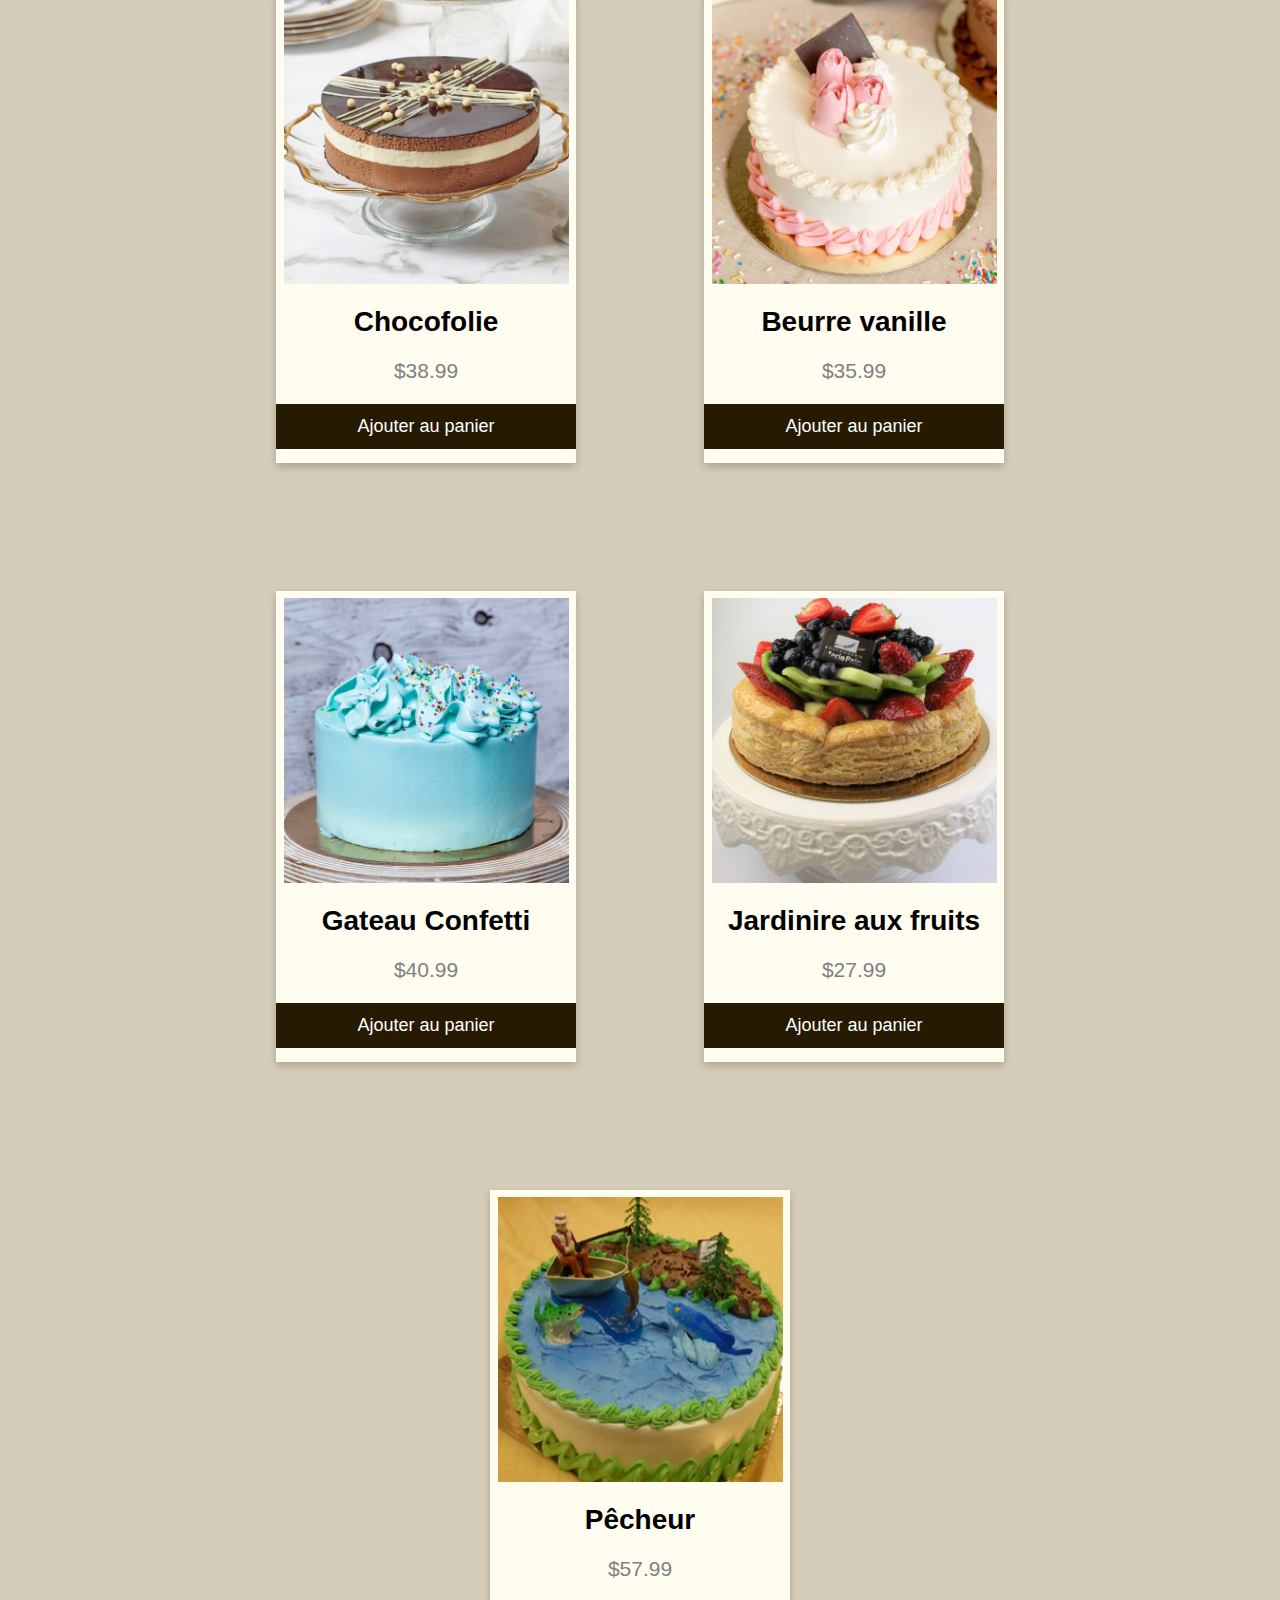
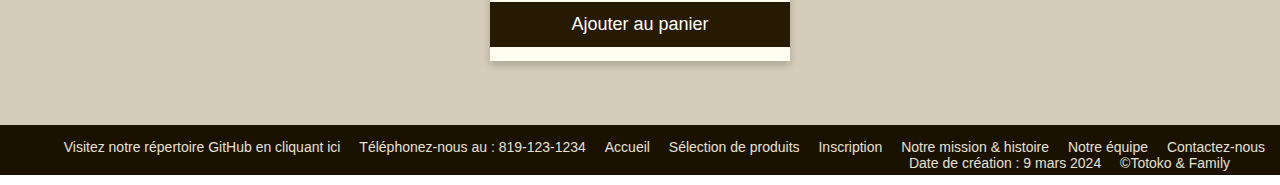
<file: Pages HTML/Selection_Produit.html>
<!DOCTYPE html>
<html lang="en">

<head>
    <meta charset="UTF-8">
    <meta name="viewport" content="width=device-width, initial-scale=1.0">
    <title>Totoko's Temptations</title>
    <link rel="stylesheet" href="../CSS/css_selection.css"> <!-- Lien vers la feuille de style CSS -->
</head>

<body>
    <!-- Conteneur principal de la page -->
    <div id="page-container">
        <div id="content-wrap">
            <!-- En-tête de la page -->
            <header>
                <div class="haut_de_page">
                    <!-- Logo et navigation -->
                    <div class="logo"><img src="../Images/Totokos.Temptations.Logo.Website.png" width="50px" alt="Logo">Totoko's Temptations</div>
                    <nav>
                        <ul>
                            <!-- Liens de navigation -->
                            <li><a href="./Accueil_Boulangerie.html">Accueil</a></li>
                            <li><a href="./Selection_Produit.html">Sélection de produits</a>
                                <!-- Sous-menu de sélection de produits -->
                                <ul class="sous-menu">
                                    <li><a href="./Selection_Produit.html#viennoiseries">Viennoiserie</a></li>
                                    <li><a href="./Selection_Produit.html#pains">Pains délicieux</a></li>
                                    <li><a href="./Selection_Produit.html#gateaux">Gâteaux</a></li>
                                </ul>
                            </li>
                            <li><a href="./Formulaire_Membre.html">Inscription</a></li>
                            <li><a href="./Mission_Histoire.html">Notre mission &amp; histoire</a></li>
                            <li><a href="./Notre_Equipe.html">Notre équipe</a></li>
                            <li><a href="#">Contactez-nous</a></li>
                        </ul>
                    </nav>
                </div>
            </header>

            <!-- Contenu principal de la page -->
            <main>
                <div class="selection">
                    <!-- Titre de la sélection de produits -->
                    <h2>Notre sélection de produits</h2>
                    <!-- Section des viennoiseries -->
                    <h3 id="viennoiseries" name="viennoiseries">Nos viennoiseries</h3>
                    <div class="produits">
                        <!-- Produits individuels -->
                        <div class="panneau">
                            <img src="../Images/Images_selection/Croissant aux amandes.jpg" alt="Croissant aux amandes">
                            <h1>Croissant aux amandes</h1>
                            <p class="prix">$6.99</p>
                            <p><button type="button">Ajouter au panier</button></p>
                        </div>

                        <div class="panneau">
                            <img src="../Images/Images_selection/Brioche cannelle et raisins.jpg" alt="Brioche cannelle et raisins">
                            <h1>Brioche cannelle et raisins</h1>
                            <p class="prix">$4.99</p>
                            <p><button type="button">Ajouter au panier</button></p>
                        </div>

                        <div class="panneau">
                            <img src="../Images/Images_selection/Danoises.jpg" alt="Danoises aux baies et citron">
                            <h1>Danoises aux baies et citron</h1>
                            <p class="prix">$3.99</p>
                            <p><button type="button">Ajouter au panier</button></p>
                        </div>
                    </div>

                    <!-- Section des pains délicieux -->
                    <h3 id="pains" name="pains">Nos pains délicieux</h3>
                    <div class="produits">
                        <!-- Produits individuels -->
                        <div class="panneau">
                            <img src="../Images/Images_selection/Jack blanc.jpg" alt="Jack blanc">
                            <h1>Jack blanc</h1>
                            <p class="prix">$12.99</p>
                            <p><button type="button">Ajouter au panier</button></p>
                        </div>

                        <div class="panneau">
                            <img src="../Images/Images_selection/Miche croute blanche.jpg" alt="Miche croute blanche">
                            <h1>Miche croute blanche</h1>
                            <p class="prix">$7.99</p>
                            <p><button type="button">Ajouter au panier</button></p>
                        </div>

                        <div class="panneau">
                            <img src="../Images/Images_selection/Parisien.jpg" alt="Parisien">
                            <h1>Parisien</h1>
                            <p class="prix">$8.99</p>
                            <p><button type="button">Ajouter au panier</button></p>
                        </div>
                    </div>

                    <!-- Section des gâteaux -->
                    <h3 id="gateaux" name="gateaux">Nos gâteaux</h3>
                    <div class="produits">
                        <!-- Produits individuels -->
                        <div class="panneau">
                            <img src="../Images/Images_selection/Chocofolie.jpg" alt="Chocofolie">
                            <h1>Chocofolie</h1>
                            <p class="prix">$38.99</p>
                            <p><button type="button">Ajouter au panier</button></p>
                        </div>

                        <div class="panneau">
                            <img src="../Images/Images_selection/Crème au beurre vanille.png" alt="Beurre vanille">
                            <h1>Beurre vanille</h1>
                            <p class="prix">$35.99</p>
                            <p><button type="button">Ajouter au panier</button></p>
                        </div>

                        <div class="panneau">
                            <img src="../Images/Images_selection/Gateau Confetti.jpg" alt="Gateau Confetti">
                            <h1>Gateau Confetti</h1>
                            <p class="prix">$40.99</p>
                            <p><button type="button">Ajouter au panier</button></p>
                        </div>

                        <div class="panneau">
                            <img src="../Images/Images_selection/Jardinire aux fruits.jpg" alt="Jardinire aux fruits">
                            <h1>Jardinire aux fruits</h1>
                            <p class="prix">$27.99</p>
                            <p><button type="button">Ajouter au panier</button></p>
                        </div>

                        <div class="panneau">
                            <img src="../Images/Images_selection/Pecheur.jpg" alt="Pêcheur">
                            <h1>Pêcheur</h1>
                            <p class="prix">$57.99</p>
                            <p><button type="button">Ajouter au panier</button></p>
                        </div>
                    </div>
                </div>
            </main>
        </div>

        <!-- Pied de page -->
        <footer>
            <div class="bas_de_page">
                <nav>
                    <ul>
                        <!-- Liens de navigation du pied de page -->
                        <li><a href="https://github.com/calebk5/Web-Client">Visitez notre répertoire GitHub en cliquant ici</a></li>
                        <li>Téléphonez-nous au : <a href="tel:819-123-1234">819&#8209;123&#8209;1234</a></li>
                        <li><a href="./Accueil_Boulangerie.html">Accueil</a></li>
                        <li><a href="./Selection_Produit.html">Sélection de produits</a></li>
                        <li><a href="./Formulaire_Membre.html">Inscription</a></li>
                        <li><a href="./Mission_Histoire.html">Notre mission &amp; histoire</a></li>
                        <li><a href="./Notre_Equipe.html">Notre équipe</a></li>
                        <li><a href="./Formulaire_Communication.html">Contactez-nous</a></li>
                        <li>Date de création : 9 mars 2024</li>
                        <li>©Totoko &amp; Family</li>
                    </ul>
                </nav>
            </div>
        </footer>
    </div>
</body>

</html>
</file>
<file: CSS/css_formulaire_m.css>
/* Import de la police Google Fonts */
@import url('https://fonts.googleapis.com/css2?family=Cookie:ital,wght@0,100;0,300;0,400;0,700;0,900;1,100;1,300;1,400;1,700;1,900&display=swap');

/* Styles généraux pour le HTML et le body */
html,
body {
    font-size: 14px;
    font-family: sans-serif;
    height: 100%;
    width: 100%;
    margin: 0;
}

/* Styles pour l'en-tête */
header {
    background-color: rgb(255, 255, 255);
    outline: 1px solid rgb(43, 23, 0);
}

/* Styles pour la partie supérieure de la page */
.haut_de_page {
    max-width: 1500px;
    margin: 0 auto;
    display: flex;
    justify-content: space-between;
    align-items: center;
}

.haut_de_page li {
    list-style: none;
    margin-right: 15px;
    font-size: 14px;
    font-weight: 400;
    position: relative;
    text-align: right;
}

.haut_de_page nav {
    text-align: right;
}

.haut_de_page a {
    text-decoration: none;
    color: rgb(208, 155, 30);
    text-transform: uppercase;
}

.haut_de_page a:hover,
.haut_de_page a:active {
    color: rgb(43, 23, 0);
}

.haut_de_page li:last-of-type {
    margin-right: 50px;
}

/* Styles pour le logo */
.logo {
    font-family: Cookie;
    padding-left: 30px;
    font-size: 27px;
    text-transform: uppercase;
    font-weight: 400;
    color: rgb(43, 23, 0);
    text-shadow: 2px 2px 2px rgb(203, 181, 127);
}

.logo img {
    padding: 10px 20px;
    vertical-align: middle;
}

/* Styles pour les sous-éléments dans l'en-tête */
.logo,
nav,
.haut_de_page li,
.logo img {
    display: inline-block;
}

/* Styles pour les sous-menus */
.sous-menu {
    display: none; /* Cacher le sous-menu par défaut */
    position: absolute; /* Position par rapport au parent */
    top: 15px; /* Ajuster si nécessaire */
    background-color: rgb(249, 243, 236);
    border-radius: 5%;
    padding-top: 5px;
    text-align: left;
    z-index: 50; /* Éviter les chevauchements */
}

.haut_de_page li:hover .sous-menu {
    display: block;
}

.sous-menu li {
    margin: 7px;
}

/* Styles pour le conteneur de la page */
#page-container {
    position: relative;
    min-height: 100vh;
}

/* Styles pour l'enveloppe de contenu */
#content-wrap {
    padding-bottom: 50px;
}

/* Styles pour le pied de page */
footer {
    background-color: rgb(26, 17, 0);
    position: absolute;
    bottom: 0;
    left: 0;
    width: 100%;
    text-align: center;
    height: 50px;
}

.bas_de_page li {
    list-style: none;
    margin-right: 15px;
    font-size: 14px;
    color: rgb(231, 225, 212);
}

.bas_de_page nav {
    text-align: right;
}

.bas_de_page a {
    text-decoration: none;
    color: rgb(231, 225, 212);
    font-size: 14px;
}

.bas_de_page a:hover {
    color: rgb(208, 155, 30);
}

.bas_de_page li:last-of-type {
    margin-right: 50px;
}

.bas_de_page nav,
.bas_de_page li {
    display: inline-block;
}

/* Styles du formulaire */
label.subtitle {
    font-style: italic;
    font-size: 20px;
}

.date {
    margin-top: 8px;
    margin-bottom: 8px;
}

input[type=text] {
    width: 100%;
    padding: 12px 20px;
    margin: 8px 0;
    margin-bottom: 20px;
    box-sizing: border-box;
    border: none;
    border-bottom: 2px solid rgb(63, 43, 5);
}

main {
    position: relative;
    top: 0px;
    max-width: 1200px;
    height: 100%;
    width: 100%;
}

main .content {
    position: relative;
    width: 98.3%;
    justify-content: center;
    margin-left: auto;
    margin-right: auto;
    background-color: rgb(213, 205, 185);
}

.content {
    justify-content: center;
    padding-left: 4em;
    padding-right: 4em;
    text-align: center;
    margin: 5%;
    box-shadow: 8px 8px 4px 4px rgba(0, 0, 0, 0.2);
}

main {
    margin: 0 auto;
}

h1 {
    font-family: Cookie;
    font-size: 40px;
    font-weight: 200;
    color: rgb(233, 228, 214);
    background-color: rgba(44, 26, 4, 0.71);
    width: 100%;
}

.formulaire {
    margin-top: 3%;
    background-color: rgb(213, 205, 185);
}

.formulaire button,
.formulaire legend {
    margin-top: 10px;
    font-family: Cookie;
    font-size: 40px;
    color: rgb(241, 230, 195);
    background-color: rgba(44, 26, 4, 0.71);
    border-radius: 5%;
    display: inline;
}

.formulaire label {
    font-size: 20px;
    border-bottom: 2px dotted rgba(44, 26, 4, 0.71);
}

fieldset {
    margin: 10px;
    border-color: rgba(44, 26, 4, 0.71);
}
</file>
<file: CSS/css_accueil.css>
/* Importation des polices Google */
@import url('https://fonts.googleapis.com/css2?family=Cookie:ital,wght@0,100;0,300;0,400;0,700;0,900;1,100;1,300;1,400;1,700;1,900&display=swap');

/* Réinitialisation des styles par défaut */
html, body {
    font-size: 14px;
    font-family: sans-serif;
    height: 100%;
    width: 100%;
    margin: 0;
}

/* Styles de l'en-tête */
header {
    background-color: rgb(255, 255, 255);
    outline: 1px solid rgb(43, 23, 0); /* Ajout d'une bordure solide */
}

/* Navigation en haut de la page */
.haut_de_page {
    max-width: 1500px;
    margin: 0 auto;
    display: flex;
    justify-content: space-between;
    align-items: center;
}

.haut_de_page li {
    list-style: none;
    margin-right: 15px;
    font-size: 14px;
    font-weight: 400;
    position: relative;
}

.haut_de_page nav {
    text-align: right;
}

.haut_de_page a {
    text-decoration: none;
    color: rgb(208, 155, 30);
    text-transform: uppercase;
}

.haut_de_page a:hover,
.haut_de_page a:active {
    color: rgb(43, 23, 0);
}

.haut_de_page li:last-of-type {
    margin-right: 50px;
}

/* Styles du logo */
.logo {
    font-family: Cookie;
    padding-left: 30px;
    font-size: 27px;
    text-transform: uppercase;
    font-weight: 400;
    color: rgb(43, 23, 0);
    text-shadow: 2px 2px 2px rgb(203, 181, 127);
}

.logo img {
    padding: 10px 20px;
    vertical-align: middle;
}

.logo,
nav,
.haut_de_page li,
.logo img {
    display: inline-block;
}

/* Styles du sous-menu */
.sous-menu {
    display: none; /* Cacher le sous-menu par défaut */
    position: absolute; /* Position par rapport au parent */
    top: 15px; /* Ajuster si nécessaire */
    background-color: rgb(249, 243, 236);
    border-radius: 5%;
    padding-top: 5px;
    text-align: left;
    z-index: 50; /* Éviter les chevauchements */
}

.haut_de_page li:hover .sous-menu {
    display: block;
}

.sous-menu li {
    margin: 7px;
}

/* Section de bienvenue */
.bienvenue {
    font-family: Cookie;
    text-align: center;
    color: rgb(241, 232, 217);
    padding: 10px;
    font-size: 30px;
    height: 500px;
    width: 100%;
    background-size: cover;
    background-image: url(https://img.freepik.com/free-photo/flat-lay-types-bread-black-copy-space-background_23-2148432256.jpg?w=1800&t=st=1710112744~exp=1710113344~hmac=73c7ae37e7501f824b0de4e71ec7ea2963c8378a750e19d41cca1a723ad7a613);
}

div.bienvenue div {
    border: 2px solid;
    border-color: rgb(241, 232, 217);
    display: inline-block;
    padding: 10px;
}

/* Conteneur de la page et enveloppe du contenu */
#page-container {
    position: relative;
    min-height: 100vh;
}

#content-wrap {
    padding-bottom: 50px;
}

/* Styles du pied de page */
footer {
    background-color: rgb(26, 17, 0);
    position: absolute;
    bottom: 0;
    left: 0;
    width: 100%;
    text-align: center;
    height: 50px;
}

.bas_de_page li {
    list-style: none;
    margin-right: 15px;
    font-size: 14px;
    color: rgb(231, 225, 212);
}

.bas_de_page nav {
    text-align: right;
}

.bas_de_page a {
    text-decoration: none;
    color: rgb(231, 225, 212);
    font-size: 14px;
}

.bas_de_page a:hover {
    color: rgb(208, 155, 30);
}

.bas_de_page li:last-of-type {
    margin-right: 50px;
}

.bas_de_page nav,
.bas_de_page li {
    display: inline-block;
}

/* Section des produits sur la page d'accueil */
.produit_accueil div {
    display: flex;
    align-items: flex-start; /* Align items at the top */
}

.produit_accueil h2 {
    font-family: Cookie;
    font-size: 40px;
    color: rgb(26, 17, 0);
    text-align: center;
    margin-top: 10px; /* Add some top margin for spacing */
}

.produit_accueil img {
    padding-left: 30%;

}

.produit_accueil p {
    text-align: left;
    width: 75%;
    font-size: 20px; /* Ajustement de la taille de la police */
}

.produit_accueil h4 {
    font-family: Cookie;
    font-size: 40px;
    color: rgb(208, 155, 30);
    text-align: left;
    background-color: rgb(241, 230, 195);
    padding: 10px;
    border-radius: 5%;
    display: inline;
    margin-top: 10px; /* Add some top margin for spacing */
    margin-bottom: 0; /* Remove bottom margin */
}

.produit_accueil div > div {
    display: inline-block;
    padding-left: 5%;
}

/* Section d'informations d'introduction */
.intro_info {
    background-image: url(https://laboulangeriedemarie.com/wp-content/uploads/2019/12/image-patisserie-tartelette_la-boulangerie-de-marie.jpg);
    background-size: cover;
    display: flex;
    justify-content: space-between;
}

.intro_info div {
    align-items: center;
    width: 45%;
    text-align: center;
    padding-top: 3%;
}

.intro_info h2 {
    font-family: Cookie;
    font-size: 40px;
    color: rgb(26, 17, 0);
    background-color: rgba(241, 230, 195, 0.678);
    padding: 10px;
    border-radius: 5%;
    display: inline;
}

.intro_info li {
    text-align: left;
    font-family: Cookie;
    font-size: 20px;
    font-weight: 700;
    color: rgb(26, 17, 0);
    padding: 5px;
    padding-left: 42%;
    list-style-position: inside;
}

.intro_info ul {
    background-color: rgba(241, 230, 195, 0.78);
    border-radius: 5%;
    margin-left: 20px;
    margin-top: 20px;
}

.intro_info iframe {
    margin-bottom: 50px;
}

.intro_info p {
    background-color: rgba(241, 230, 195, 0.78);
    border-radius: 5%;
    margin-left: 20px;
    margin-top: 20px;
    text-align: left;
    font-family: Cookie;
    font-size: 30px;
    color: rgb(26, 17, 0);
    padding: 5px;
}
</file>
<file: CSS/css_formulaire_c.css>
/* Import de la police Google Fonts */
@import url('https://fonts.googleapis.com/css2?family=Cookie:ital,wght@0,100;0,300;0,400;0,700;0,900;1,100;1,300;1,400;1,700;1,900&display=swap');

/* Styles généraux pour le HTML et le body */
html,
body {
    font-size: 14px;
    font-family: sans-serif;
    height: 100%;
    width: 100%;
    margin: 0;
}

/* Styles pour l'en-tête */
header {
    background-color: rgb(255, 255, 255);
    outline: 1px solid rgb(43, 23, 0); /* Outline is now combined */
}

/* Styles pour la partie supérieure de la page */
.haut_de_page {
    max-width: 1500px;
    margin: 0 auto;
    display: flex;
    justify-content: space-between;
    align-items: center;
}

.haut_de_page li {
    list-style: none;
    margin-right: 15px;
    font-size: 14px;
    font-weight: 400;
    position: relative;
    text-align: right; /* Moved from haut_de_page nav to haut_de_page li */
}

.haut_de_page nav {
    text-align: right;
}

.haut_de_page a {
    text-decoration: none;
    color: rgb(208, 155, 30);
    text-transform: uppercase;
}

.haut_de_page a:hover,
.haut_de_page a:active {
    color: rgb(43, 23, 0);
}

.haut_de_page li:last-of-type {
    margin-right: 50px;
}

/* Styles pour le logo */
.logo {
    font-family: Cookie;
    padding-left: 30px;
    font-size: 27px;
    text-transform: uppercase;
    font-weight: 400;
    color: rgb(43, 23, 0);
    text-shadow: 2px 2px 2px rgb(203, 181, 127);
}

.logo img {
    padding: 10px 20px;
    vertical-align: middle;
}

/* Styles pour les sous-éléments dans l'en-tête */
.logo,
nav,
.haut_de_page li,
.logo img {
    display: inline-block;
}

/* Styles pour les sous-menus */
.sous-menu {
    display: none; /* Cacher le sous-menu par défaut */
    position: absolute; /* Position par rapport au parent */
    top: 15px; /* Ajuster si nécessaire */
    background-color: rgb(249, 243, 236);
    border-radius: 5%;
    padding-top: 5px;
    text-align: left;
    z-index: 50; /* Éviter les chevauchements */
}

.haut_de_page li:hover .sous-menu {
    display: block;
}

.sous-menu li {
    margin: 7px;
}

/* Styles pour le conteneur de la page */
#page-container {
    position: relative;
    min-height: 100vh;
}

/* Styles pour l'enveloppe de contenu */
#content-wrap {
    padding-bottom: 50px;
}

/* Styles pour le pied de page */
footer {
    background-color: rgb(26, 17, 0);
    position: absolute;
    bottom: 0;
    left: 0;
    width: 100%;
    text-align: center;
    height: 50px;
}

.bas_de_page li {
    list-style: none;
    margin-right: 15px;
    font-size: 14px;
    color: rgb(231, 225, 212);
}

.bas_de_page nav {
    text-align: right;
}

.bas_de_page a {
    text-decoration: none;
    color: rgb(231, 225, 212);
    font-size: 14px;
}

.bas_de_page a:hover {
    color: rgb(208, 155, 30);
}

.bas_de_page li:last-of-type {
    margin-right: 50px;
}

.bas_de_page nav,
.bas_de_page li {
    display: inline-block;
}

/* Styles supplémentaires */
label.subtitle {
    font-style: italic;
    font-size: 20px;
}

.date {
    margin-top: 8px;
    margin-bottom: 8px;
}

input[type=text] {
    width: 100%;
    padding: 12px 20px;
    margin: 8px 0;
    margin-bottom: 20px;
    box-sizing: border-box;
    border: none;
    border-bottom: 2px solid rgb(63, 43, 5);
}

main {
    position: relative;
    top: 0px;
    max-width: 1200px;
    height: 100%;
    width: 100%;
}

main .content {
    position: relative;
    width: 98.3%;
    justify-content: center;
    margin-left: auto;
    margin-right: auto;
    background-color: rgb(213, 205, 185);
}

.content {
    justify-content: center;
    padding-left: 4em;
    padding-right: 4em;
    text-align: center;
    margin: 5%;
    box-shadow: 8px 8px 4px 4px rgba(0, 0, 0, 0.2);
}

main {
    margin: 0 auto;
}

h1 {
    font-family: Cookie;
    font-size: 40px;
    font-weight: 200;
    color: rgb(233, 228, 214);
    background-color: rgba(44, 26, 4, 0.71);
    width: 100%;
}

.formulaire {
    margin-top: 3%;
    background-color: rgb(213, 205, 185);
}

.formulaire button,
.formulaire legend {
    margin-top: 10px;
    font-family: Cookie;
    font-size: 40px;
    color: rgb(241, 230, 195);
    background-color: rgba(44, 26, 4, 0.71);
    border-radius: 5%;
    display: inline;
}
.bouton{
    cursor: pointer;
}

.formulaire label {
    font-size: 20px;
    border-bottom: 2px dotted rgba(44, 26, 4, 0.71);
}

fieldset {
    margin: 10px;
    border-color: rgba(44, 26, 4, 0.71);
}
</file>
<file: CSS/css_histoire.css>
/* Importation des polices Google */
@import url('https://fonts.googleapis.com/css2?family=Cookie:ital,wght@0,100;0,300;0,400;0,700;0,900;1,100;1,300;1,400;1,700;1,900&display=swap');

/* Réinitialisation des styles par défaut */
html, body {
    font-size: 14px;
    font-family: sans-serif;
    height: 100%;
    width: 100%;
    margin: 0;
}

/* Styles de l'en-tête */
header {
    background-color: rgb(255, 255, 255);
    outline: 1px solid rgb(43, 23, 0); /* Ajout d'une bordure solide */
}

/* Navigation en haut de la page */
.haut_de_page {
    max-width: 1500px;
    margin: 0 auto;
    display: flex;
    justify-content: space-between;
    align-items: center;
}

.haut_de_page li {
    list-style: none;
    margin-right: 15px;
    font-size: 14px;
    font-weight: 400;
    position: relative;
}

.haut_de_page nav {
    text-align: right;
}

.haut_de_page a {
    text-decoration: none;
    color: rgb(208, 155, 30);
    text-transform: uppercase;
}

.haut_de_page a:hover,
.haut_de_page a:active {
    color: rgb(43, 23, 0);
}

.haut_de_page li:last-of-type {
    margin-right: 50px;
}

/* Styles du logo */
.logo {
    font-family: Cookie;
    padding-left: 30px;
    font-size: 27px;
    text-transform: uppercase;
    font-weight: 400;
    color: rgb(43, 23, 0);
    text-shadow: 2px 2px 2px rgb(203, 181, 127);
}

.logo img {
    padding: 10px 20px;
    vertical-align: middle;
}

.logo,
nav,
.haut_de_page li,
.logo img {
    display: inline-block;
}

/* Styles du sous-menu */
.sous-menu {
    display: none; /* Cacher le sous-menu par défaut */
    position: absolute; /* Position par rapport au parent */
    top: 15px; /* Ajuster si nécessaire */
    background-color: rgb(249, 243, 236);
    border-radius: 5%;
    padding-top: 5px;
    text-align: left;
    z-index: 50; /* Éviter les chevauchements */
}

.haut_de_page li:hover .sous-menu {
    display: block;
}

.sous-menu li {
    margin: 7px;
}

/* Conteneur de la page et enveloppe du contenu */
#page-container {
    position: relative;
    min-height: 100vh;
}

#content-wrap {
    padding-bottom: 50px;
}

/* Styles du pied de page */
footer {
    background-color: rgb(26, 17, 0);
    position: absolute;
    bottom: 0;
    left: 0;
    width: 100%;
    text-align: center;
    height: 50px;
}

.bas_de_page li {
    list-style: none;
    margin-right: 15px;
    font-size: 14px;
    color: rgb(231, 225, 212);
}

.bas_de_page nav {
    text-align: right;
}

.bas_de_page a {
    text-decoration: none;
    color: rgb(231, 225, 212);
    font-size: 14px;
}

.bas_de_page a:hover {
    color: rgb(208, 155, 30);
}

.bas_de_page li:last-of-type {
    margin-right: 50px;
}

.bas_de_page nav,
.bas_de_page li {
    display: inline-block;
}

/* Contenu de la page  */

/* Haut de la page avec titre et background image */
.titre {
    height: 400px;
    font-size: 50px;
    text-align: center;
    
    
}

.titre h1{
    font-family: Cookie;
    color: rgb(26, 17, 0);
    background-color: rgba(241, 230, 195, 0.797);
    border-radius: 5%;
    padding: 5px;
    position: absolute;
    top: 30%; 
    left: 50%; 
    transform: translate(-50%, -50%); 
    text-align: center;
}

.titre div {
    position: relative;
    width: 100%;
    height: 400px;
}

.titre img {
    width: 100%;
    height:400px;
    object-fit: cover;
}

/* Textes et images de l'histoire */

.histoire div {
    display: flex; 
    justify-content: center; 
    align-items: center; 
    height: 100px; 
    margin: 0; 
}

.histoire h2{
    text-align: center;
    font-size: 45px;
    font-family: Cookie;
    color: rgb(26, 17, 0);
    background-color: rgba(241, 230, 195, 0.797);
    border-radius: 5%;
    display: inline-block; 
    padding: 10px 20px; 
}

.wrapper{
    margin-left: 50%;
    margin-right: 15%;
    height: 300px;
    position: relative;
}
.wrapper p{
    padding: 2% ;
    font-size: 16px;
    background-color: rgba(241, 230, 195, 0.633);
    color: rgb(26, 17, 0);
    border-radius: 5%;

}
.wrapper img{
    position: absolute;
    width: 80%;
    height: 80%;
    top: 50%;
    left: 50%;
    transform: translate(-200%,-65%);
}

/* Section mession */
.mission{
    padding-left: 25%;
    padding-right: 25%;
}

.mission p {
padding: 2% ;
font-size: 16px;
background-color: rgba(241, 230, 195, 0.633);
color: rgb(26, 17, 0);
border-radius: 5%;
}
</file>
<file: CSS/css_selection.css>
/* Importation de la police Google Fonts */
@import url('https://fonts.googleapis.com/css2?family=Cookie:ital,wght@0,100;0,300;0,400;0,700;0,900;1,100;1,300;1,400;1,700;1,900&display=swap');

/* Réinitialisation des styles et définition des styles de base */
html, body {
    font-size: 14px;
    font-family: sans-serif;
    height: 100%;
    width: 100%;
    margin: 0;
}

/* Styles de l'en-tête */
header {
    background-color: rgb(255, 255, 255);
    outline: 1px;
    outline-color: rgb(43, 23, 0);
    outline-style: solid;
}

.haut_de_page {
    max-width: 1500px;
    margin: 0 auto;
    display: flex;
    justify-content: space-between;
    align-items: center;
}

.haut_de_page li {
    list-style: none;
    margin-right: 15px;
    font-size: 14px;
    font-weight: 400;
    position: relative;
}

.haut_de_page nav {
    text-align: right;
}

.haut_de_page a {
    text-decoration: none;
    color: rgb(208, 155, 30);
    text-transform: uppercase;
}

.haut_de_page a:hover {
    color: rgb(43, 23, 0);
}

.haut_de_page a:active {
    color: rgb(43, 23, 0);
}

.haut_de_page nav, ul, li {
    text-align: right;
}

.haut_de_page li:last-of-type{
    margin-right: 50px;
}

.logo {
    font-family: Cookie;
    padding-left: 30px;
    font-size: 27px;
    text-transform: uppercase;
    font-weight: 400;
    color: rgb(43, 23, 0);
    text-shadow: 2px 2px 2px rgb(203, 181, 127);
}

.logo img {
    padding: 10px 20px;
    vertical-align: middle;
}

.logo,
nav,
.haut_de_page li,
.logo img{
    display: inline-block;
}

/* Styles pour les sous-menus */
.sous-menu {
    display: none; /* Cacher le sous-menu par défaut */
    position: absolute; /* Position par rapport au parent */
    top: 15px; /* Ajuster si nécessaire */
    background-color: rgb(249, 243, 236);
    border-radius: 5%;
    padding-top: 5px;
    text-align: left;
    z-index: 50; /* Éviter les chevauchements */
}

.haut_de_page li:hover .sous-menu {
    display: block;
}

.sous-menu li {
    margin: 7px;
}

/* Pour que le footer reste au bas de la page */
#page-container {
    position: relative;
    min-height: 100vh;
}

#content-wrap {
    padding-bottom: 50px;
}

/* Styles pour le pied de page */
footer {
    background-color: rgb(26, 17, 0);
    position: absolute;
    bottom: 0;
    left: 0;
    width: 100%;
    text-align: center;
    height: 50px;
}

.bas_de_page li {
    list-style: none;
    margin-right: 15px;
    font-size: 14px;
    color: rgb(231, 225, 212);
}

.bas_de_page nav {
    text-align: right;
}

.bas_de_page a {
    text-decoration: none;
    color: rgb(231, 225, 212);
    font-size: 14px;
}

.bas_de_page a:hover {
    color: rgb(208, 155, 30);
}

.bas_de_page nav, ul, li {
    text-align: right;
}

.bas_de_page li:last-of-type{
    margin-right: 50px;
}

.bas_de_page nav,
.bas_de_page li {
    display: inline-block;
}

/* Styles pour les paneaux de produits */
.panneau {
    box-shadow: 0 4px 8px 0 rgba(0, 0, 0, 0.2);
    background-color: rgb(255, 252, 240);
    max-width: 300px;
    margin: 5%;
    text-align: center;
    font-family: arial;
}

.panneau img {
    width:95%;
    padding-top: 2.5%;
}
  
.prix {
    color: grey;
    font-size: 21px;
}

.panneau button {
    background-color: rgb(39, 26, 2);
    width: 100%;
    font-size: 18px;
    color: white;
    border: none;
    outline: 0;
    padding: 12px;
    text-align: center;
    cursor: pointer;
}
  
.panneau button:hover {
    opacity: 0.6;
}

/* Styles pour la section de sélection de produits */
div.selection {
    text-align: center;
    background-color: rgb(213, 205, 185);
}

div.selection h2 {
    font-family: Cookie;
    font-size: 40px;
    color: rgb(255, 252, 240);
    background-color: rgb(26, 17, 0);
    padding: 10px;
    border-radius: 5%;
    display: inline-block;
}

div.selection h3 {
    font-family: Cookie;
    font-size: 40px;
    color: rgb(255, 252, 240);
    background-color: rgba(26, 17, 0, 0.479);
    padding: 10px;
    box-shadow: 8px 8px 8px 8px rgba(0, 0, 0, 0.2);
}

div.produits {
    display: flex;
    flex-wrap: wrap ;
    justify-content: center;
}
</file>
